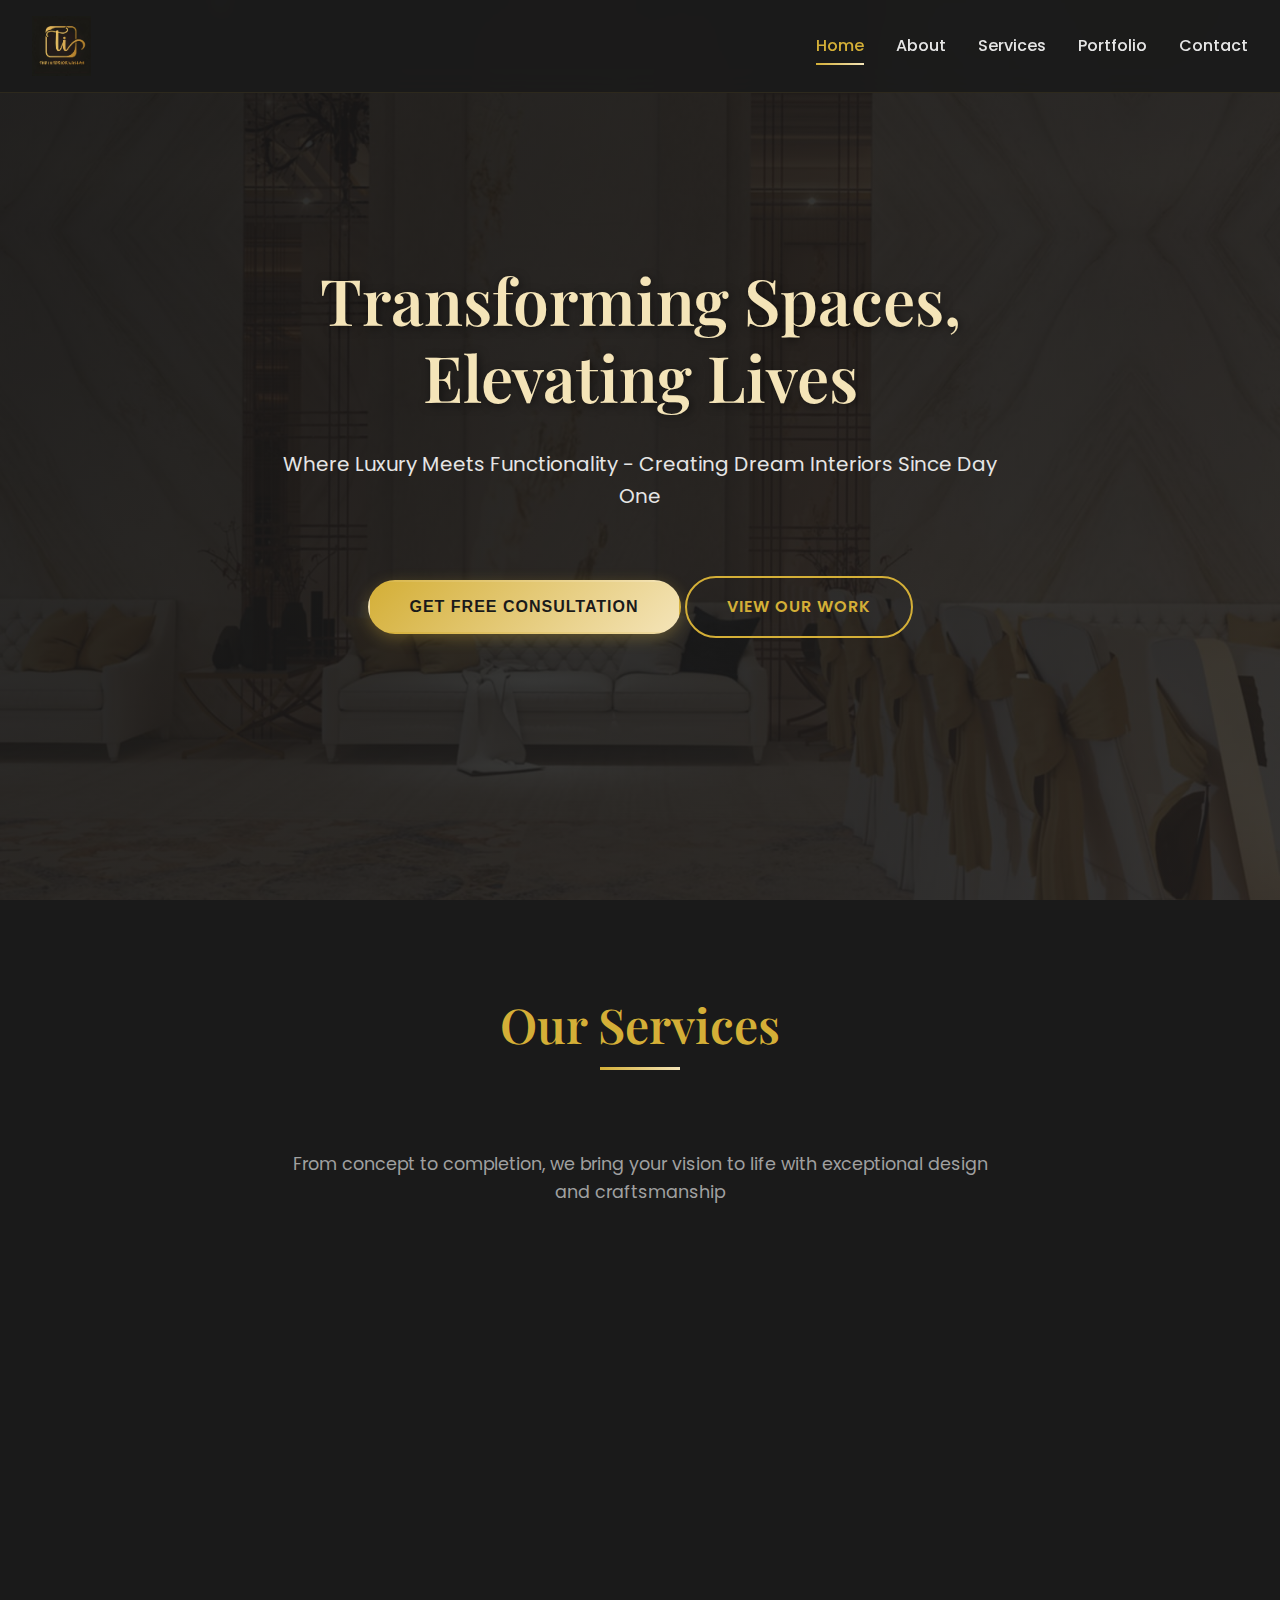
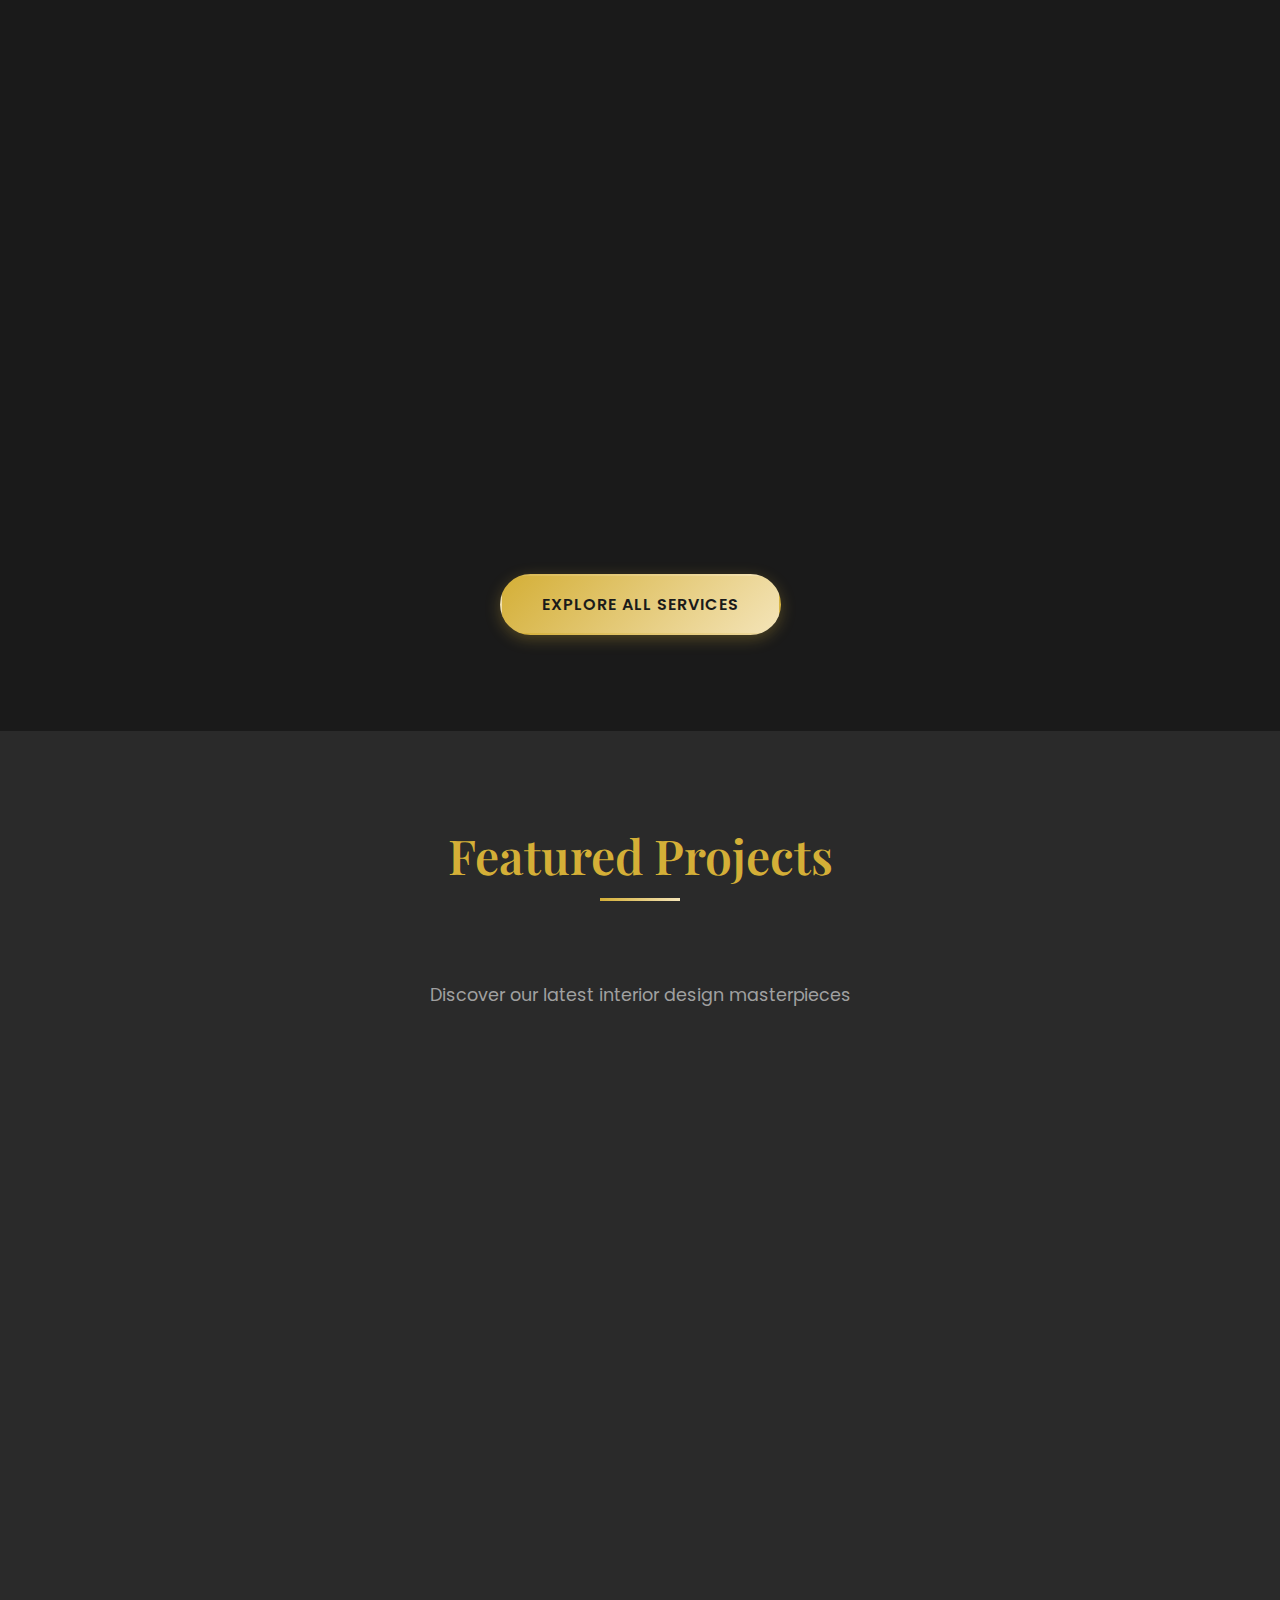
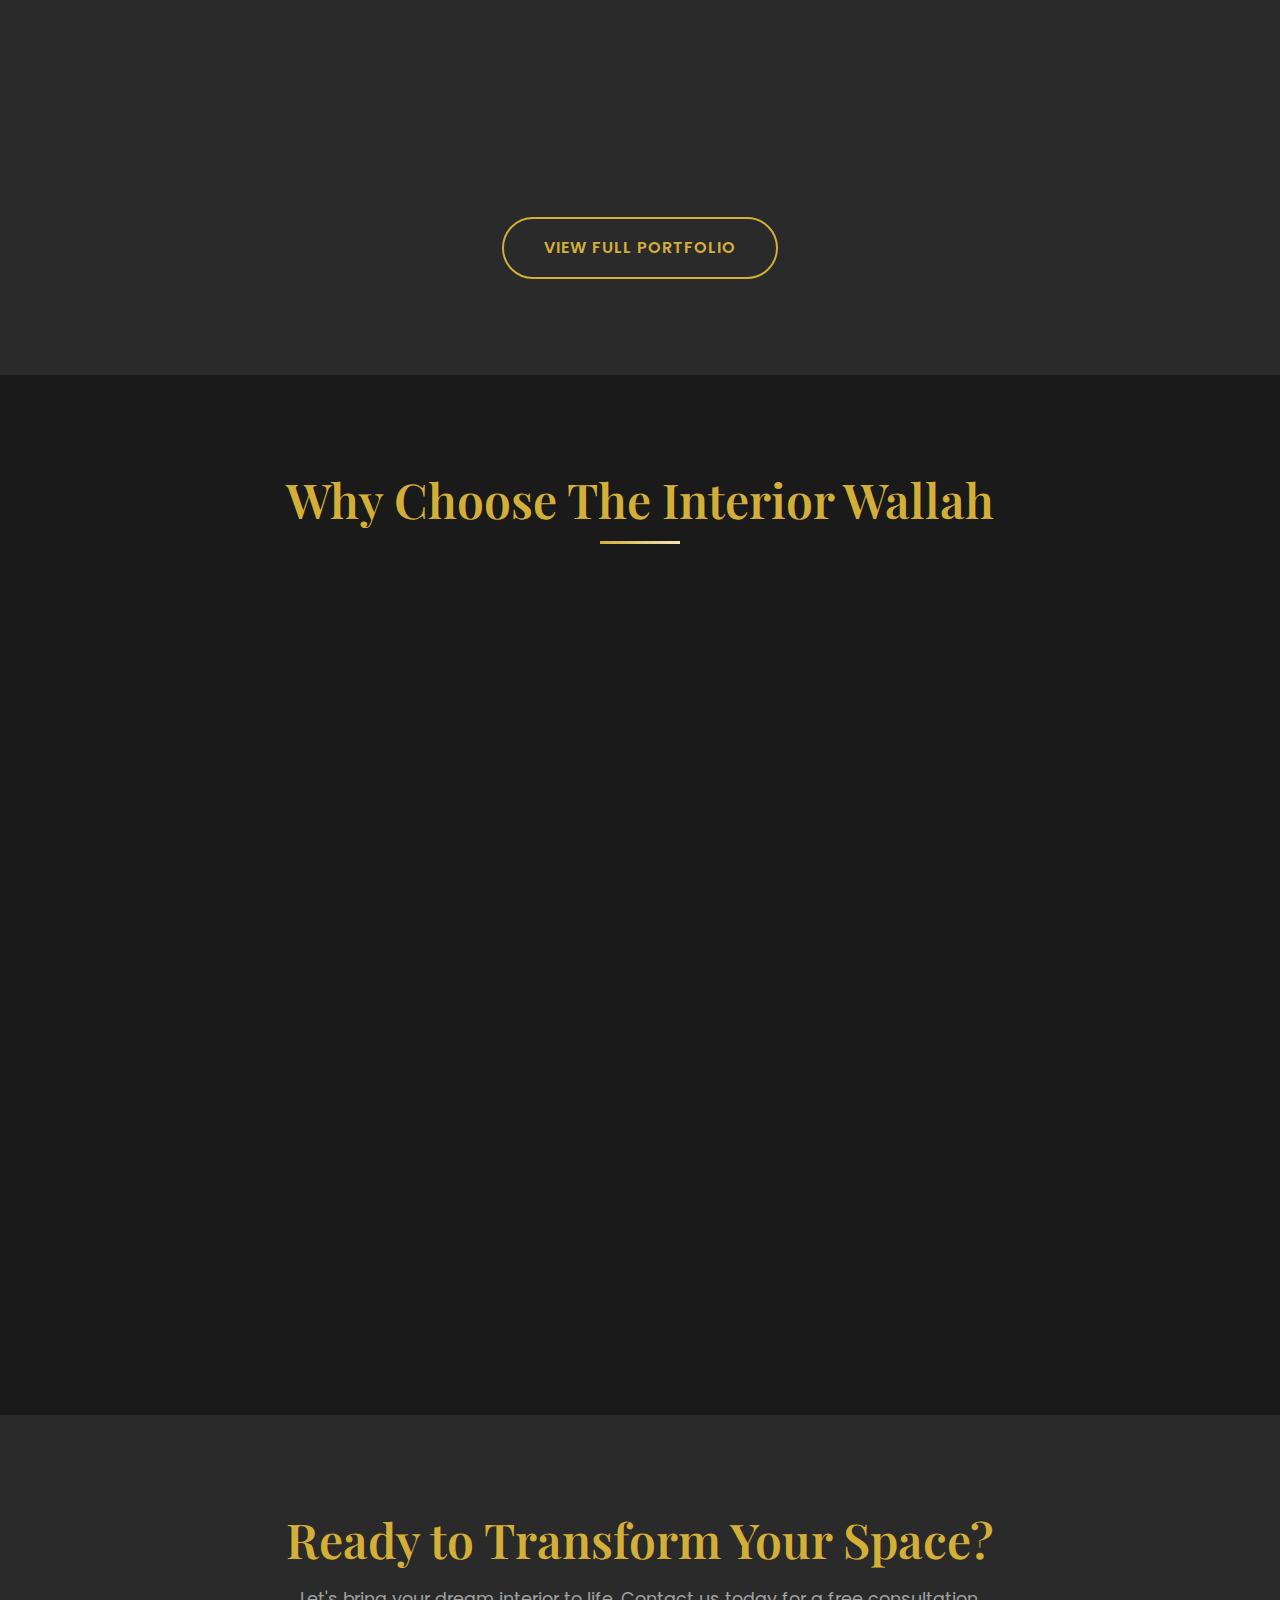
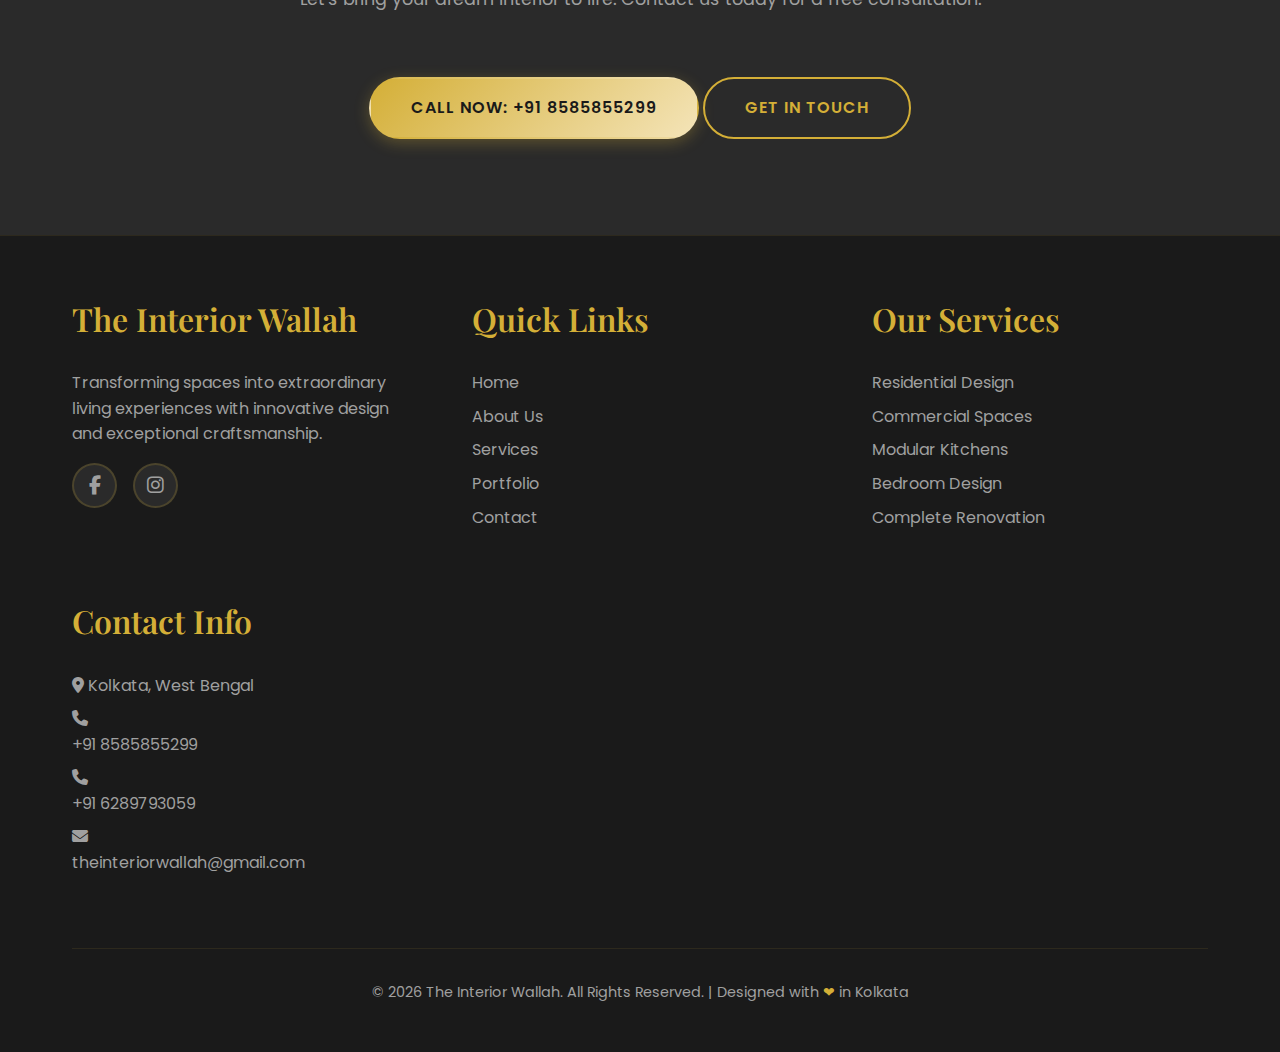
<file: index.html>
<!DOCTYPE html>
<html lang="en">

<head>
    <meta charset="UTF-8">
    <meta name="viewport" content="width=device-width, initial-scale=1.0">
    <meta name="description"
        content="The Interior Wallah - Transforming Spaces, Elevating Lives. Professional interior design services in Kolkata.">
    <title>The Interior Wallah - Luxury Interior Design</title>
    <link rel="stylesheet" href="style.css">
    <link rel="stylesheet" href="https://cdnjs.cloudflare.com/ajax/libs/font-awesome/6.4.0/css/all.min.css">
</head>

<body>
    <!-- Header & Navigation -->
    <header>
        <nav>
            <a href="index.html">
                <img src="images/logo.jpg" alt="The Interior Wallah Logo" class="logo">
            </a>
            <div class="menu-toggle" id="menuToggle">
                <span></span>
                <span></span>
                <span></span>
            </div>
            <ul class="nav-links" id="navLinks">
                <li><a href="index.html" class="active">Home</a></li>
                <li><a href="about.html">About</a></li>
                <li><a href="services.html">Services</a></li>
                <li><a href="portfolio.html">Portfolio</a></li>
                <li><a href="contact.html">Contact</a></li>
            </ul>
        </nav>
    </header>

    <!-- Hero Section -->
    <section class="hero">
        <img src="images/IMG-20260114-WA0006.jpg" alt="Luxury Interior Design" class="hero-background">
        <div class="hero-overlay"></div>
        <div class="hero-content">
            <h1>Transforming Spaces, Elevating Lives</h1>
            <p>Where Luxury Meets Functionality - Creating Dream Interiors Since Day One</p>
            <button class="btn btn-primary" id="openConsultationModal">Get Free Consultation</button>
            <a href="portfolio.html" class="btn btn-outline">View Our Work</a>
        </div>
    </section>

    <!-- Services Overview -->
    <section id="services">
        <div class="container">
            <div class="section-title">
                <h2>Our Services</h2>
            </div>
            <p class="section-subtitle">From concept to completion, we bring your vision to life with exceptional design
                and craftsmanship</p>

            <div class="grid grid-3">
                <div class="service-card">
                    <div class="service-icon">
                        <i class="fas fa-home"></i>
                    </div>
                    <h3>Residential Design</h3>
                    <p>Transform your home into a personalized sanctuary with our bespoke residential interior
                        solutions.</p>
                </div>

                <div class="service-card">
                    <div class="service-icon">
                        <i class="fas fa-building"></i>
                    </div>
                    <h3>Commercial Spaces</h3>
                    <p>Create inspiring work environments that boost productivity and reflect your brand identity.</p>
                </div>

                <div class="service-card">
                    <div class="service-icon">
                        <i class="fas fa-utensils"></i>
                    </div>
                    <h3>Modular Kitchens</h3>
                    <p>Design functional and stylish kitchens that combine aesthetics with modern convenience.</p>
                </div>

                <div class="service-card">
                    <div class="service-icon">
                        <i class="fas fa-bed"></i>
                    </div>
                    <h3>Bedroom Design</h3>
                    <p>Craft peaceful retreats with luxurious bedroom designs tailored to your comfort and style.</p>
                </div>

                <div class="service-card">
                    <div class="service-icon">
                        <i class="fas fa-couch"></i>
                    </div>
                    <h3>Living Spaces</h3>
                    <p>Design elegant living rooms that become the heart of your home and gathering place.</p>
                </div>

                <div class="service-card">
                    <div class="service-icon">
                        <i class="fas fa-paint-roller"></i>
                    </div>
                    <h3>Complete Renovation</h3>
                    <p>Full-service renovations that breathe new life into your existing spaces.</p>
                </div>
            </div>

            <div class="text-center mt-3">
                <a href="services.html" class="btn btn-primary">Explore All Services</a>
            </div>
        </div>
    </section>

    <!-- Featured Projects -->
    <section id="featured-projects" class="bg-dark">
        <div class="container-wide">
            <div class="section-title">
                <h2>Featured Projects</h2>
            </div>
            <p class="section-subtitle">Discover our latest interior design masterpieces</p>

            <div class="gallery">
                <div class="gallery-item">
                    <img src="images/IMG-20260114-WA0006.jpg" alt="Luxury Living Room">
                    <div class="gallery-overlay">
                        <h3>Luxury Living Room</h3>
                    </div>
                </div>
                <div class="gallery-item">
                    <img src="images/3f33d8d493616d3cfac106599507eed5.jpg" alt="Modern Lounge">
                    <div class="gallery-overlay">
                        <h3>Modern Lounge</h3>
                    </div>
                </div>
                <div class="gallery-item">
                    <img src="images/IMG-20260114-WA0007.jpg" alt="Elegant Interior">
                    <div class="gallery-overlay">
                        <h3>Elegant Interior</h3>
                    </div>
                </div>
                <div class="gallery-item">
                    <img src="images/IMG-20260114-WA0008.jpg" alt="Contemporary Design">
                    <div class="gallery-overlay">
                        <h3>Contemporary Design</h3>
                    </div>
                </div>
                <div class="gallery-item">
                    <img src="images/IMG-20260114-WA0009.jpg" alt="Premium Spaces">
                    <div class="gallery-overlay">
                        <h3>Premium Spaces</h3>
                    </div>
                </div>
                <div class="gallery-item">
                    <img src="images/IMG-20260114-WA0010.jpg" alt="Designer Interiors">
                    <div class="gallery-overlay">
                        <h3>Designer Interiors</h3>
                    </div>
                </div>
            </div>

            <div class="text-center mt-3">
                <a href="portfolio.html" class="btn btn-outline">View Full Portfolio</a>
            </div>
        </div>
    </section>

    <!-- Why Choose Us -->
    <section id="why-choose">
        <div class="container">
            <div class="section-title">
                <h2>Why Choose The Interior Wallah</h2>
            </div>

            <div class="grid grid-3">
                <div class="card">
                    <div class="card-content">
                        <div class="service-icon">
                            <i class="fas fa-award"></i>
                        </div>
                        <h3>Expert Craftsmanship</h3>
                        <p>Our team of skilled designers and craftsmen bring years of experience to every project.</p>
                    </div>
                </div>

                <div class="card">
                    <div class="card-content">
                        <div class="service-icon">
                            <i class="fas fa-lightbulb"></i>
                        </div>
                        <h3>Innovative Designs</h3>
                        <p>We blend creativity with functionality to create unique spaces that inspire.</p>
                    </div>
                </div>

                <div class="card">
                    <div class="card-content">
                        <div class="service-icon">
                            <i class="fas fa-handshake"></i>
                        </div>
                        <h3>Client-Centric Approach</h3>
                        <p>Your vision is our priority. We work closely with you at every step.</p>
                    </div>
                </div>

                <div class="card">
                    <div class="card-content">
                        <div class="service-icon">
                            <i class="fas fa-clock"></i>
                        </div>
                        <h3>Timely Delivery</h3>
                        <p>We respect your time and ensure projects are completed on schedule.</p>
                    </div>
                </div>

                <div class="card">
                    <div class="card-content">
                        <div class="service-icon">
                            <i class="fas fa-rupee-sign"></i>
                        </div>
                        <h3>Transparent Pricing</h3>
                        <p>No hidden costs. Clear, upfront pricing for all our services.</p>
                    </div>
                </div>

                <div class="card">
                    <div class="card-content">
                        <div class="service-icon">
                            <i class="fas fa-tools"></i>
                        </div>
                        <h3>Quality Materials</h3>
                        <p>We use only premium materials to ensure lasting beauty and durability.</p>
                    </div>
                </div>
            </div>
        </div>
    </section>

    <!-- Call to Action -->
    <section id="cta" class="bg-dark">
        <div class="container text-center">
            <h2>Ready to Transform Your Space?</h2>
            <p class="section-subtitle">Let's bring your dream interior to life. Contact us today for a free
                consultation.</p>
            <a href="tel:+918585855299" class="btn btn-primary">Call Now: +91 8585855299</a>
            <a href="contact.html" class="btn btn-outline">Get in Touch</a>
        </div>
    </section>

    <!-- Consultation Modal -->
    <div class="consultation-modal" id="consultationModal">
        <div class="modal-content">
            <button class="modal-close" id="closeConsultationModal">&times;</button>
            <div class="modal-header">
                <h2>Get Free Consultation</h2>
                <p>Fill in your details and we'll get back to you within 24 hours</p>
            </div>
            <form action="https://formsubmit.co/theinteriorwallah@gmail.com" method="POST" class="quick-form"
                id="quickConsultationForm">
                <!-- FormSubmit Configuration -->
                <input type="hidden" name="_subject" value="New Free Consultation Request">
                <input type="hidden" name="_captcha" value="false">
                <input type="hidden" name="_template" value="table">
                <input type="text" name="_honey" style="display:none">

                <div class="form-group">
                    <label for="quickName">Full Name *</label>
                    <input type="text" id="quickName" name="name" required placeholder="Enter your name">
                </div>

                <div class="form-group">
                    <label for="quickPhone">Phone Number *</label>
                    <input type="tel" id="quickPhone" name="phone" required placeholder="Enter your phone number">
                </div>

                <div class="form-group">
                    <label for="quickAddress">Address *</label>
                    <textarea id="quickAddress" name="address" required placeholder="Enter your address"></textarea>
                </div>

                <button type="submit" class="btn btn-primary">Submit Consultation Request</button>
            </form>
        </div>
    </div>

    <!-- Footer -->
    <footer>
        <div class="container">
            <div class="footer-content">
                <div class="footer-section">
                    <h3>The Interior Wallah</h3>
                    <p>Transforming spaces into extraordinary living experiences with innovative design and exceptional
                        craftsmanship.</p>
                    <div class="social-links">
                        <a href="https://www.facebook.com/share/1D1RuVfSvS/" target="_blank" aria-label="Facebook">
                            <i class="fab fa-facebook-f"></i>
                        </a>
                        <a href="https://www.instagram.com/the_interior_wallah?igsh=a3B0NWp5dzk2Znhm" target="_blank"
                            aria-label="Instagram">
                            <i class="fab fa-instagram"></i>
                        </a>
                    </div>
                </div>

                <div class="footer-section">
                    <h3>Quick Links</h3>
                    <a href="index.html">Home</a>
                    <a href="about.html">About Us</a>
                    <a href="services.html">Services</a>
                    <a href="portfolio.html">Portfolio</a>
                    <a href="contact.html">Contact</a>
                </div>

                <div class="footer-section">
                    <h3>Our Services</h3>
                    <a href="services.html">Residential Design</a>
                    <a href="services.html">Commercial Spaces</a>
                    <a href="services.html">Modular Kitchens</a>
                    <a href="services.html">Bedroom Design</a>
                    <a href="services.html">Complete Renovation</a>
                </div>

                <div class="footer-section">
                    <h3>Contact Info</h3>
                    <p><i class="fas fa-map-marker-alt"></i> Kolkata, West Bengal</p>
                    <p><i class="fas fa-phone"></i> <a href="tel:+918585855299">+91 8585855299</a></p>
                    <p><i class="fas fa-phone"></i> <a href="tel:+916289793059">+91 6289793059</a></p>
                    <p><i class="fas fa-envelope"></i> <a
                            href="mailto:theinteriorwallah@gmail.com">theinteriorwallah@gmail.com</a></p>
                </div>
            </div>

            <div class="footer-bottom">
                <p>&copy; 2026 The Interior Wallah. All Rights Reserved. | Designed with <span
                        class="text-gold">❤</span> in Kolkata</p>
            </div>
        </div>
    </footer>

    <script src="script.js"></script>
</body>

</html>
</file>
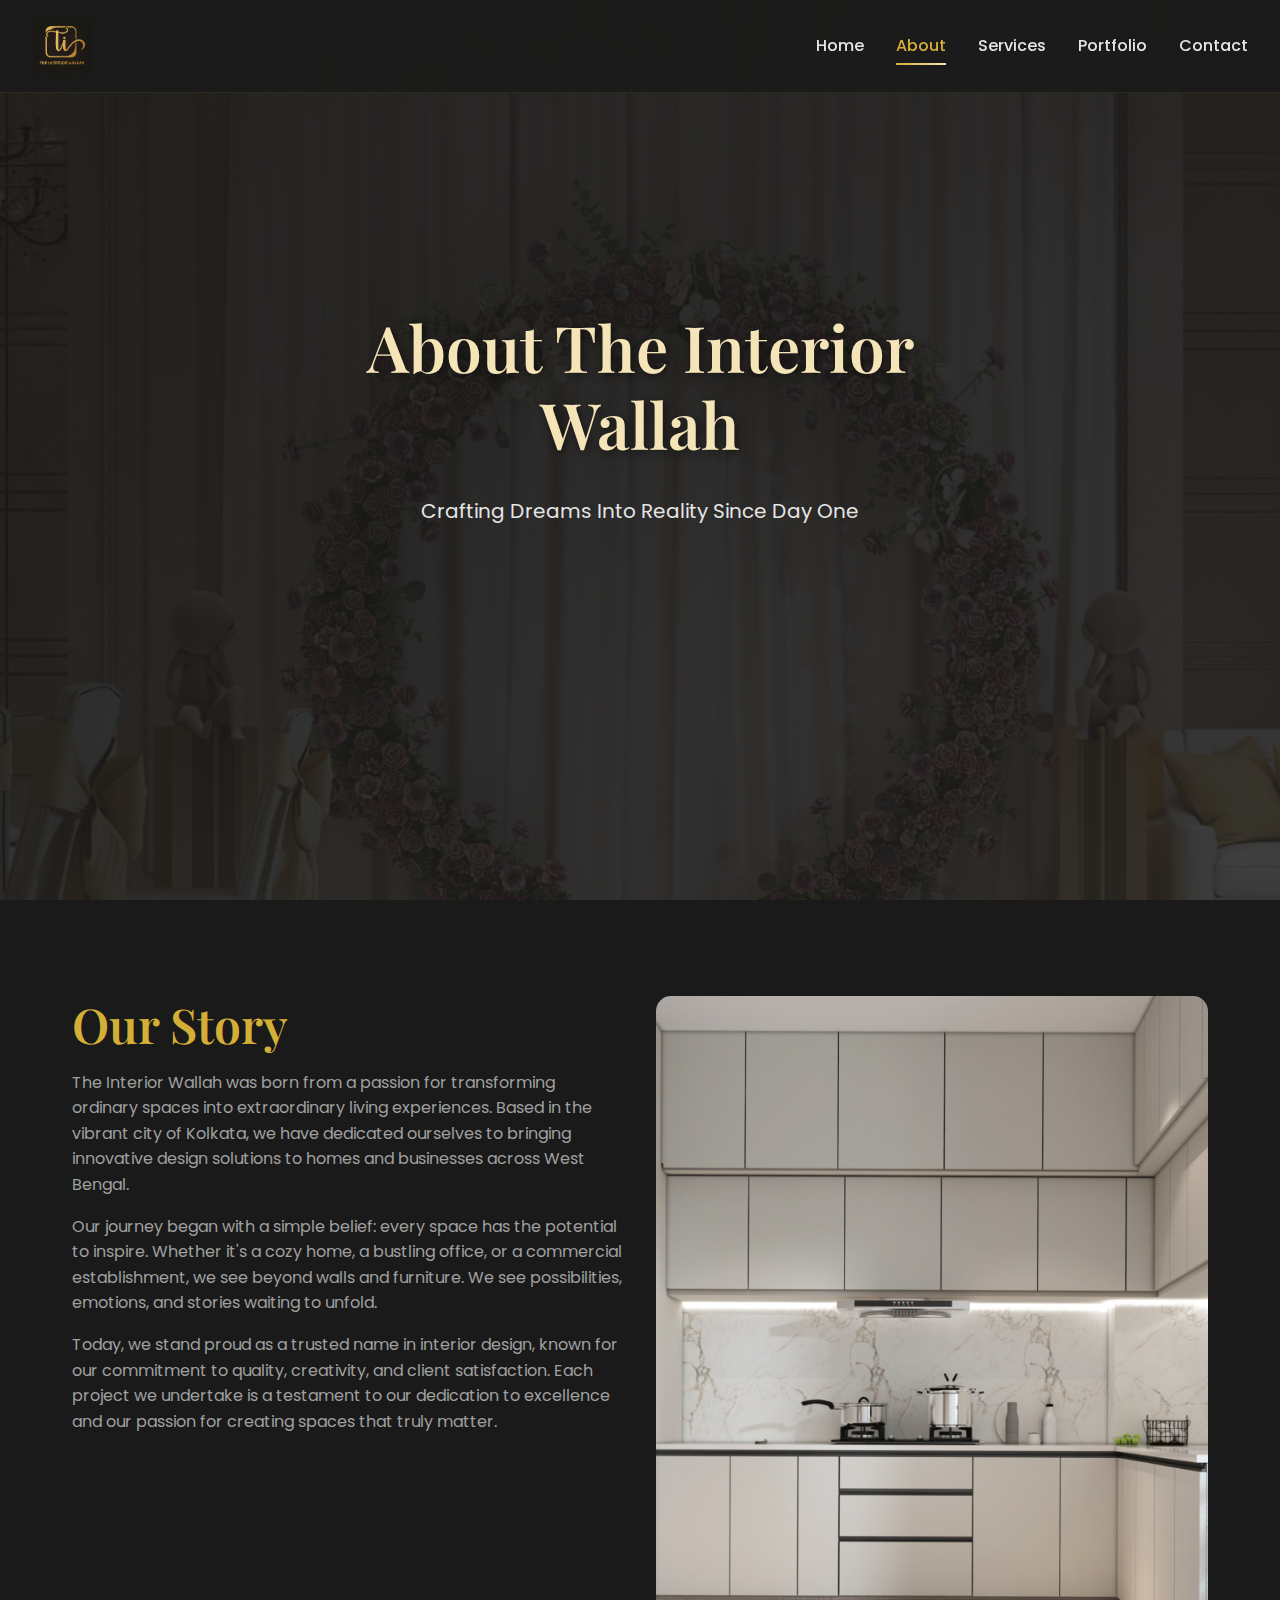
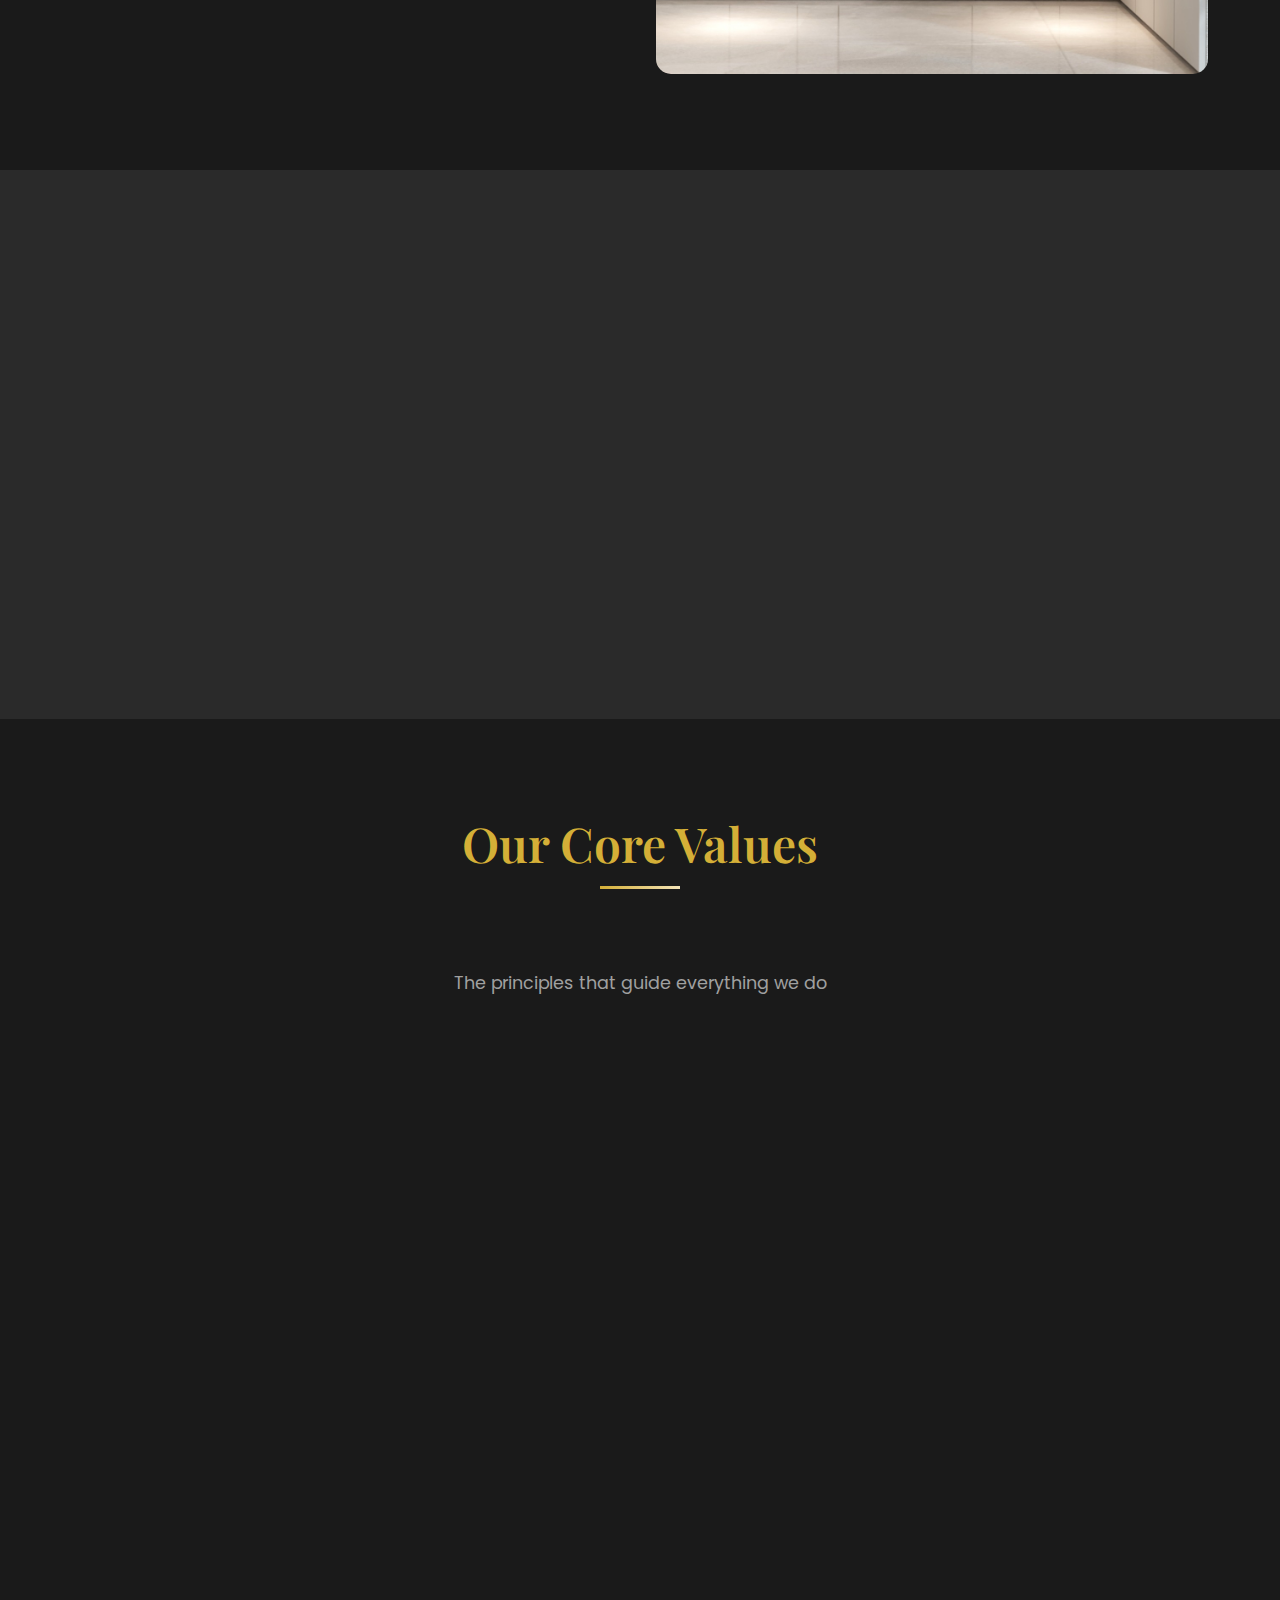
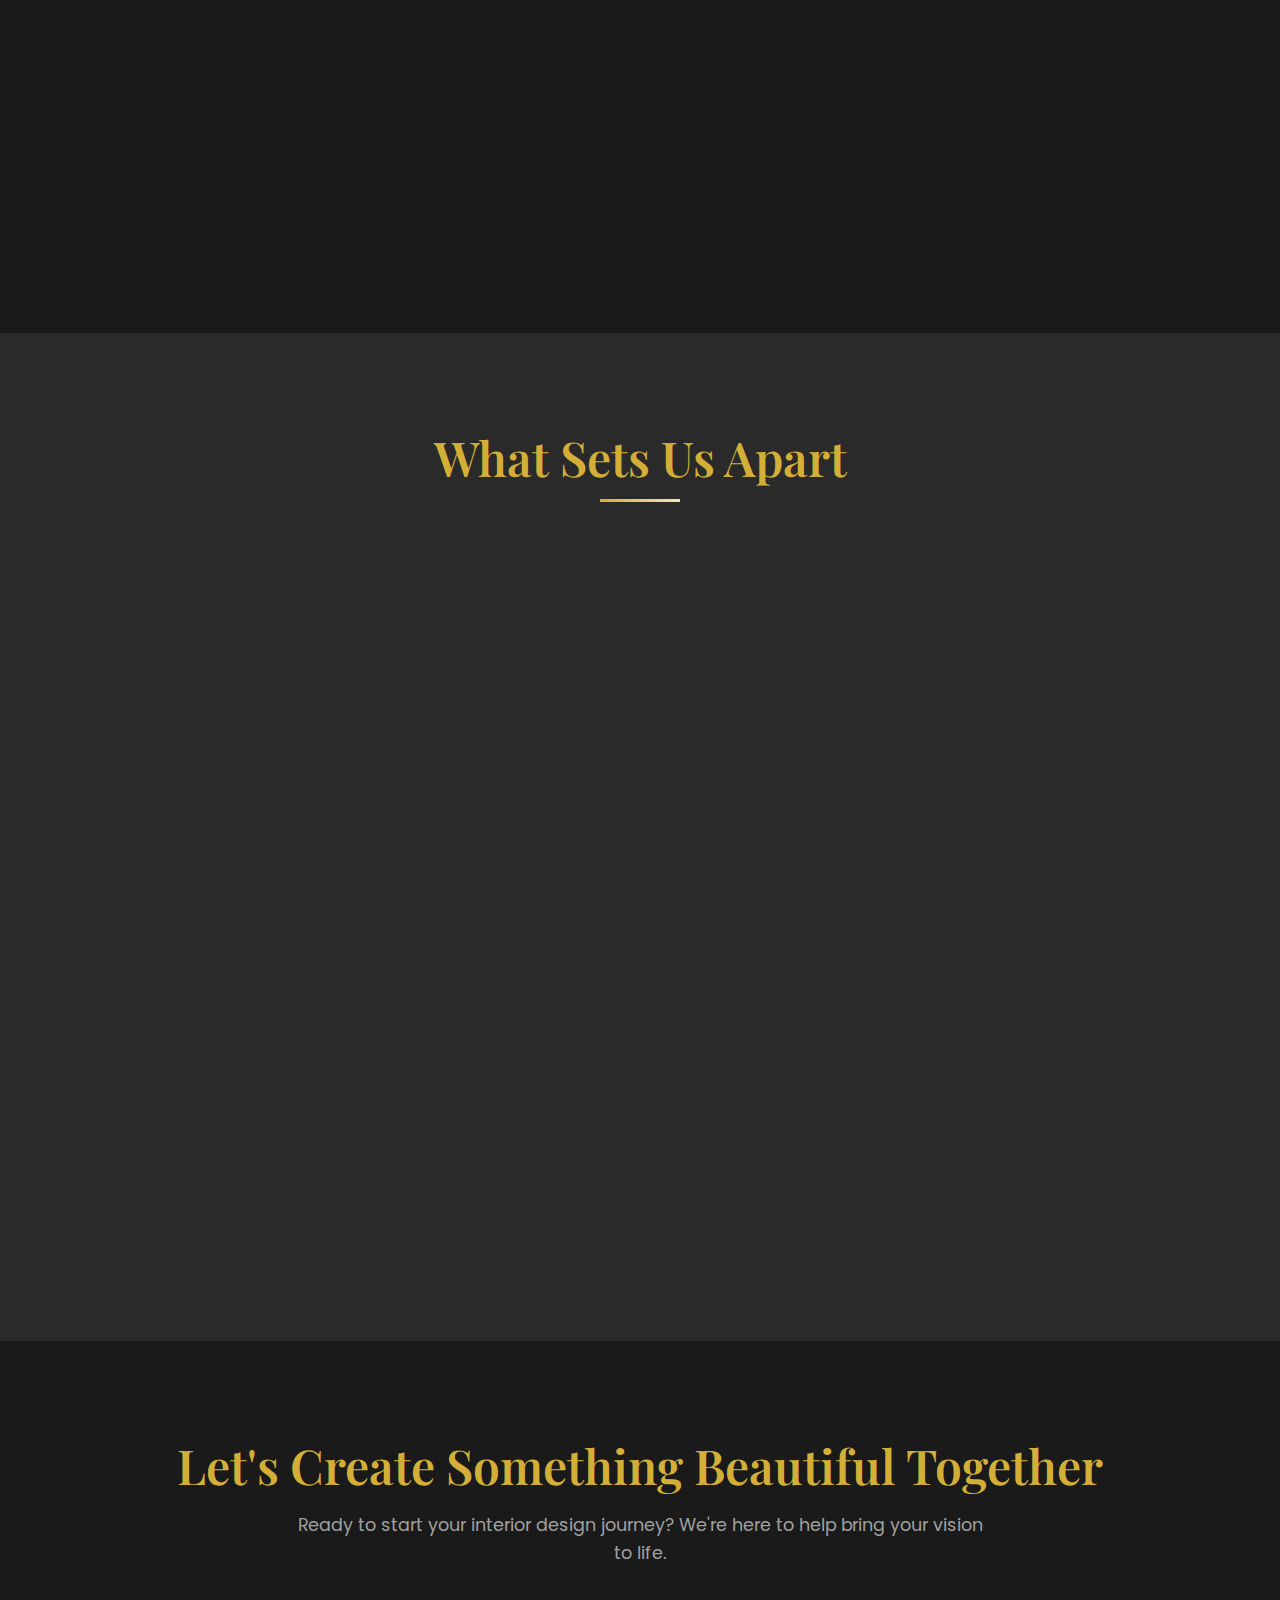
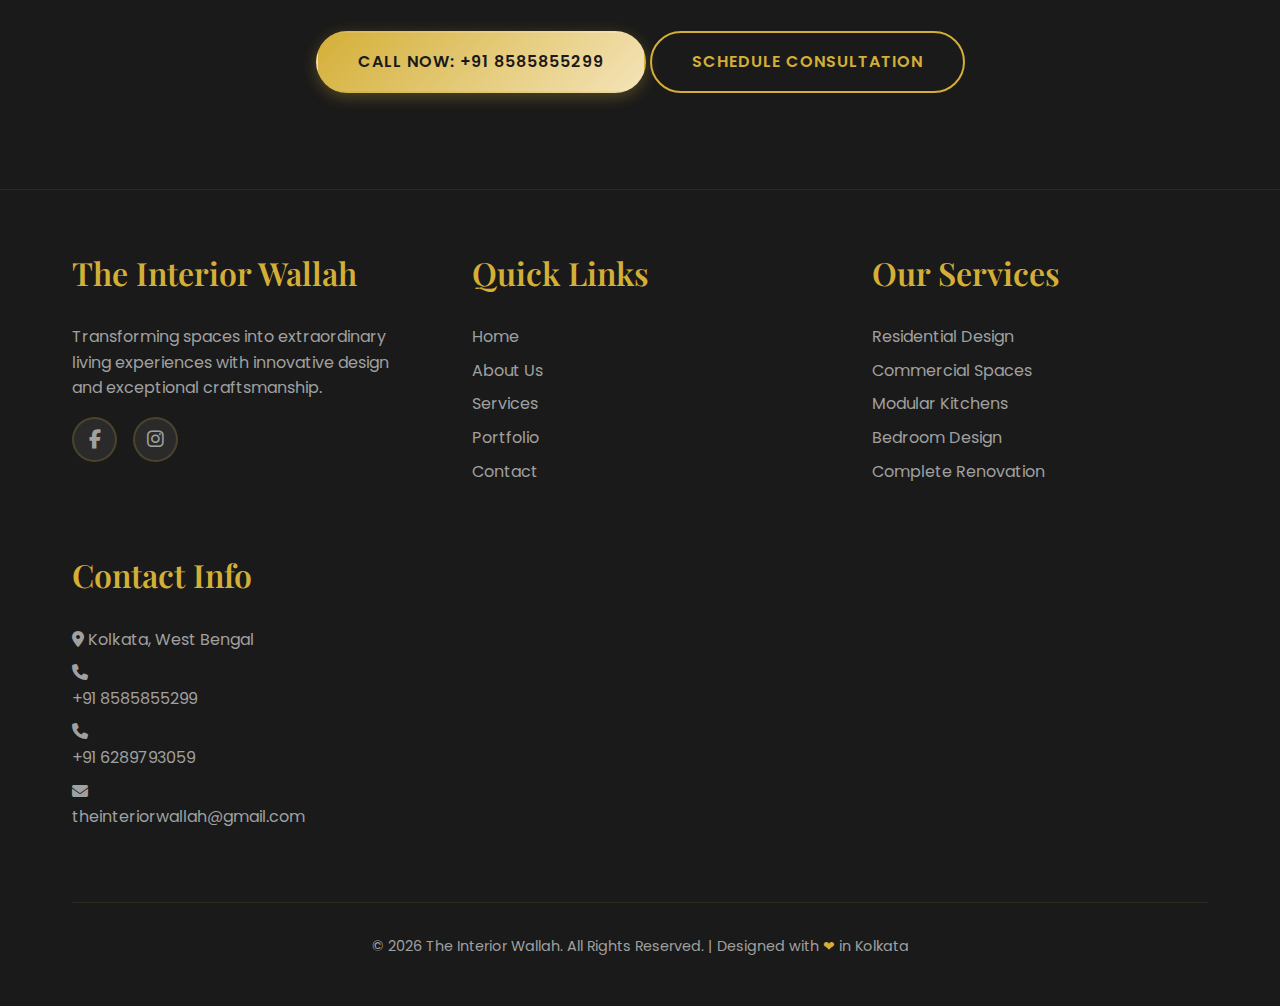
<file: about.html>
<!DOCTYPE html>
<html lang="en">

<head>
    <meta charset="UTF-8">
    <meta name="viewport" content="width=device-width, initial-scale=1.0">

    <!-- Primary Meta Tags -->
    <title>About Us - The Interior Wallah | Leading Interior Designer in Kolkata</title>
    <meta name="title" content="About Us - The Interior Wallah | Leading Interior Designer in Kolkata">
    <meta name="description"
        content="Learn about The Interior Wallah - Kolkata's trusted interior design company. Our journey, values, and commitment to exceptional interior design. Transforming spaces since day one.">
    <meta name="keywords"
        content="about The Interior Wallah, interior design company Kolkata, interior designer Kolkata, our story, mission vision, interior design values">
    <meta name="author" content="The Interior Wallah">
    <meta name="robots" content="index, follow">
    <link rel="canonical" href="https://theinteriorwallah.com/about.html">

    <!-- Open Graph / Facebook -->
    <meta property="og:type" content="website">
    <meta property="og:url" content="https://theinteriorwallah.com/about.html">
    <meta property="og:title" content="About The Interior Wallah - Leading Interior Designer in Kolkata">
    <meta property="og:description"
        content="Learn about our journey, values, and commitment to exceptional interior design in Kolkata.">
    <meta property="og:image" content="https://theinteriorwallah.com/images/logo.jpg">

    <!-- Twitter -->
    <meta property="twitter:card" content="summary_large_image">
    <meta property="twitter:url" content="https://theinteriorwallah.com/about.html">
    <meta property="twitter:title" content="About The Interior Wallah - Leading Interior Designer in Kolkata">
    <meta property="twitter:description"
        content="Learn about our journey, values, and commitment to exceptional interior design in Kolkata.">
    <meta property="twitter:image" content="https://theinteriorwallah.com/images/logo.jpg">

    <link rel="stylesheet" href="style.css">
    <link rel="stylesheet" href="https://cdnjs.cloudflare.com/ajax/libs/font-awesome/6.4.0/css/all.min.css">

    <!-- JSON-LD Structured Data -->
    <script type="application/ld+json">
    {
      "@context": "https://schema.org",
      "@type": "Organization",
      "name": "The Interior Wallah",
      "url": "https://theinteriorwallah.com",
      "logo": "https://theinteriorwallah.com/images/logo.jpg",
      "description": "The Interior Wallah - Crafting Dreams Into Reality. Professional interior design company in Kolkata specializing in residential and commercial spaces.",
      "address": {
        "@type": "PostalAddress",
        "addressLocality": "Kolkata",
        "addressRegion": "West Bengal",
        "addressCountry": "IN"
      },
      "contactPoint": {
        "@type": "ContactPoint",
        "telephone": "+918585855299",
        "contactType": "customer service",
        "areaServed": "IN",
        "availableLanguage": ["English", "Hindi", "Bengali"]
      },
      "sameAs": [
        "https://www.facebook.com/share/1D1RuVfSvS/",
        "https://www.instagram.com/the_interior_wallah?igsh=a3B0NWp5dzk2Znhm"
      ]
    }
    </script>
</head>

<body>
    <!-- Header & Navigation -->
    <header>
        <nav>
            <a href="index.html">
                <img src="images/logo.jpg" alt="The Interior Wallah Logo" class="logo">
            </a>
            <div class="menu-toggle" id="menuToggle">
                <span></span>
                <span></span>
                <span></span>
            </div>
            <ul class="nav-links" id="navLinks">
                <li><a href="index.html">Home</a></li>
                <li><a href="about.html" class="active">About</a></li>
                <li><a href="services.html">Services</a></li>
                <li><a href="portfolio.html">Portfolio</a></li>
                <li><a href="contact.html">Contact</a></li>
            </ul>
        </nav>
    </header>

    <!-- Hero Section -->
    <section class="hero">
        <img src="images/IMG-20260114-WA0011.jpg" alt="About The Interior Wallah" class="hero-background">
        <div class="hero-overlay"></div>
        <div class="hero-content">
            <h1>About The Interior Wallah</h1>
            <p>Crafting Dreams Into Reality Since Day One</p>
        </div>
    </section>

    <!-- Our Story -->
    <section id="our-story">
        <div class="container">
            <div class="grid grid-2">
                <div class="slide-in-left">
                    <h2>Our Story</h2>
                    <p>The Interior Wallah was born from a passion for transforming ordinary spaces into extraordinary
                        living experiences. Based in the vibrant city of Kolkata, we have dedicated ourselves to
                        bringing innovative design solutions to homes and businesses across West Bengal.</p>
                    <p>Our journey began with a simple belief: every space has the potential to inspire. Whether it's a
                        cozy home, a bustling office, or a commercial establishment, we see beyond walls and furniture.
                        We see possibilities, emotions, and stories waiting to unfold.</p>
                    <p>Today, we stand proud as a trusted name in interior design, known for our commitment to quality,
                        creativity, and client satisfaction. Each project we undertake is a testament to our dedication
                        to excellence and our passion for creating spaces that truly matter.</p>
                </div>
                <div class="slide-in-right">
                    <img src="images/IMG-20260114-WA0037.jpg" alt="Our Design Process"
                        style="border-radius: 15px; width: 100%;">
                </div>
            </div>
        </div>
    </section>

    <!-- Our Mission & Vision -->
    <section id="mission-vision" class="bg-dark">
        <div class="container">
            <div class="grid grid-2">
                <div class="card">
                    <div class="card-content">
                        <div class="service-icon">
                            <i class="fas fa-bullseye"></i>
                        </div>
                        <h3>Our Mission</h3>
                        <p>To transform spaces into personalized sanctuaries that reflect our clients' unique
                            personalities and lifestyles. We strive to deliver exceptional design solutions that combine
                            aesthetics, functionality, and sustainability, creating environments where people love to
                            live, work, and thrive.</p>
                    </div>
                </div>

                <div class="card">
                    <div class="card-content">
                        <div class="service-icon">
                            <i class="fas fa-eye"></i>
                        </div>
                        <h3>Our Vision</h3>
                        <p>To be recognized as the leading interior design company in Eastern India, setting new
                            standards for creativity, quality, and customer satisfaction. We envision a future where
                            every space we touch becomes a masterpiece that stands the test of time.</p>
                    </div>
                </div>
            </div>
        </div>
    </section>

    <!-- Our Values -->
    <section id="values">
        <div class="container">
            <div class="section-title">
                <h2>Our Core Values</h2>
            </div>
            <p class="section-subtitle">The principles that guide everything we do</p>

            <div class="grid grid-3">
                <div class="service-card">
                    <div class="service-icon">
                        <i class="fas fa-heart"></i>
                    </div>
                    <h3>Passion</h3>
                    <p>We pour our heart and soul into every project, treating each space as if it were our own.</p>
                </div>

                <div class="service-card">
                    <div class="service-icon">
                        <i class="fas fa-star"></i>
                    </div>
                    <h3>Excellence</h3>
                    <p>We never compromise on quality, always striving for perfection in every detail.</p>
                </div>

                <div class="service-card">
                    <div class="service-icon">
                        <i class="fas fa-users"></i>
                    </div>
                    <h3>Collaboration</h3>
                    <p>We believe in working closely with our clients, making their vision our shared goal.</p>
                </div>

                <div class="service-card">
                    <div class="service-icon">
                        <i class="fas fa-leaf"></i>
                    </div>
                    <h3>Sustainability</h3>
                    <p>We're committed to eco-friendly practices and sustainable design solutions.</p>
                </div>

                <div class="service-card">
                    <div class="service-icon">
                        <i class="fas fa-rocket"></i>
                    </div>
                    <h3>Innovation</h3>
                    <p>We constantly explore new ideas, materials, and techniques to stay ahead.</p>
                </div>

                <div class="service-card">
                    <div class="service-icon">
                        <i class="fas fa-shield-alt"></i>
                    </div>
                    <h3>Integrity</h3>
                    <p>Honesty and transparency are the foundation of our client relationships.</p>
                </div>
            </div>
        </div>
    </section>

    <!-- What Sets Us Apart -->
    <section id="what-sets-us-apart" class="bg-dark">
        <div class="container">
            <div class="section-title">
                <h2>What Sets Us Apart</h2>
            </div>

            <div class="grid grid-2">
                <div class="card">
                    <div class="card-content">
                        <h3><i class="fas fa-palette text-gold"></i> Personalized Design Approach</h3>
                        <p>We don't believe in one-size-fits-all solutions. Every project begins with understanding your
                            unique needs, preferences, and lifestyle. Our designs are tailored exclusively for you.</p>
                    </div>
                </div>

                <div class="card">
                    <div class="card-content">
                        <h3><i class="fas fa-drafting-compass text-gold"></i> End-to-End Solutions</h3>
                        <p>From initial concept to final installation, we handle every aspect of your project. You get a
                            single point of contact and seamless execution throughout.</p>
                    </div>
                </div>

                <div class="card">
                    <div class="card-content">
                        <h3><i class="fas fa-gem text-gold"></i> Premium Quality Materials</h3>
                        <p>We source only the finest materials and work with trusted suppliers to ensure your interiors
                            not only look stunning but also stand the test of time.</p>
                    </div>
                </div>

                <div class="card">
                    <div class="card-content">
                        <h3><i class="fas fa-headset text-gold"></i> Exceptional Customer Service</h3>
                        <p>Your satisfaction is our success. We maintain open communication, respect your timeline, and
                            go the extra mile to exceed your expectations.</p>
                    </div>
                </div>
            </div>
        </div>
    </section>

    <!-- Call to Action -->
    <section id="cta">
        <div class="container text-center">
            <h2>Let's Create Something Beautiful Together</h2>
            <p class="section-subtitle">Ready to start your interior design journey? We're here to help bring your
                vision to life.</p>
            <a href="tel:+918585855299" class="btn btn-primary">Call Now: +91 8585855299</a>
            <a href="contact.html" class="btn btn-outline">Schedule Consultation</a>
        </div>
    </section>

    <!-- Footer -->
    <footer>
        <div class="container">
            <div class="footer-content">
                <div class="footer-section">
                    <h3>The Interior Wallah</h3>
                    <p>Transforming spaces into extraordinary living experiences with innovative design and exceptional
                        craftsmanship.</p>
                    <div class="social-links">
                        <a href="https://www.facebook.com/share/1D1RuVfSvS/" target="_blank" aria-label="Facebook">
                            <i class="fab fa-facebook-f"></i>
                        </a>
                        <a href="https://www.instagram.com/the_interior_wallah?igsh=a3B0NWp5dzk2Znhm" target="_blank"
                            aria-label="Instagram">
                            <i class="fab fa-instagram"></i>
                        </a>
                    </div>
                </div>

                <div class="footer-section">
                    <h3>Quick Links</h3>
                    <a href="index.html">Home</a>
                    <a href="about.html">About Us</a>
                    <a href="services.html">Services</a>
                    <a href="portfolio.html">Portfolio</a>
                    <a href="contact.html">Contact</a>
                </div>

                <div class="footer-section">
                    <h3>Our Services</h3>
                    <a href="services.html">Residential Design</a>
                    <a href="services.html">Commercial Spaces</a>
                    <a href="services.html">Modular Kitchens</a>
                    <a href="services.html">Bedroom Design</a>
                    <a href="services.html">Complete Renovation</a>
                </div>

                <div class="footer-section">
                    <h3>Contact Info</h3>
                    <p><i class="fas fa-map-marker-alt"></i> Kolkata, West Bengal</p>
                    <p><i class="fas fa-phone"></i> <a href="tel:+918585855299">+91 8585855299</a></p>
                    <p><i class="fas fa-phone"></i> <a href="tel:+916289793059">+91 6289793059</a></p>
                    <p><i class="fas fa-envelope"></i> <a
                            href="mailto:theinteriorwallah@gmail.com">theinteriorwallah@gmail.com</a></p>
                </div>
            </div>

            <div class="footer-bottom">
                <p>&copy; 2026 The Interior Wallah. All Rights Reserved. | Designed with <span
                        class="text-gold">❤</span> in Kolkata</p>
            </div>
        </div>
    </footer>

    <script src="script.js"></script>
</body>

</html>
</file>
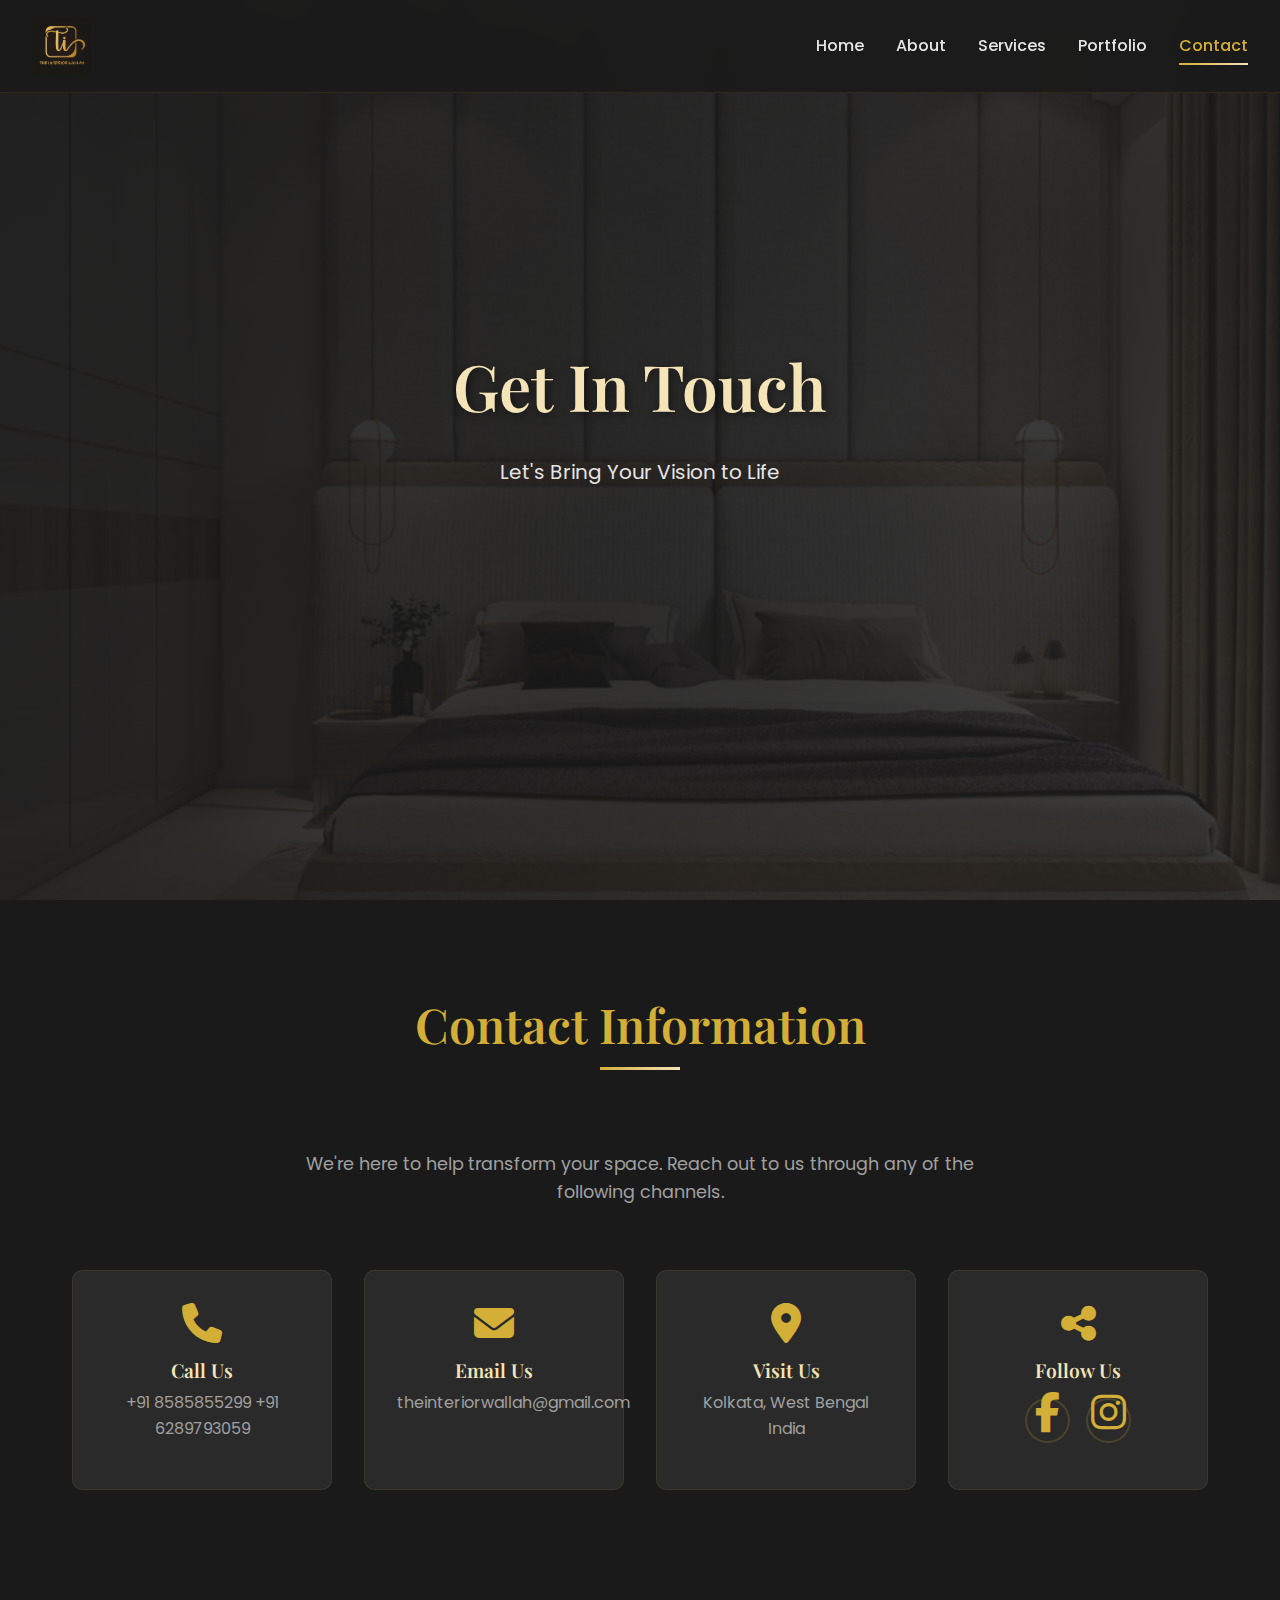
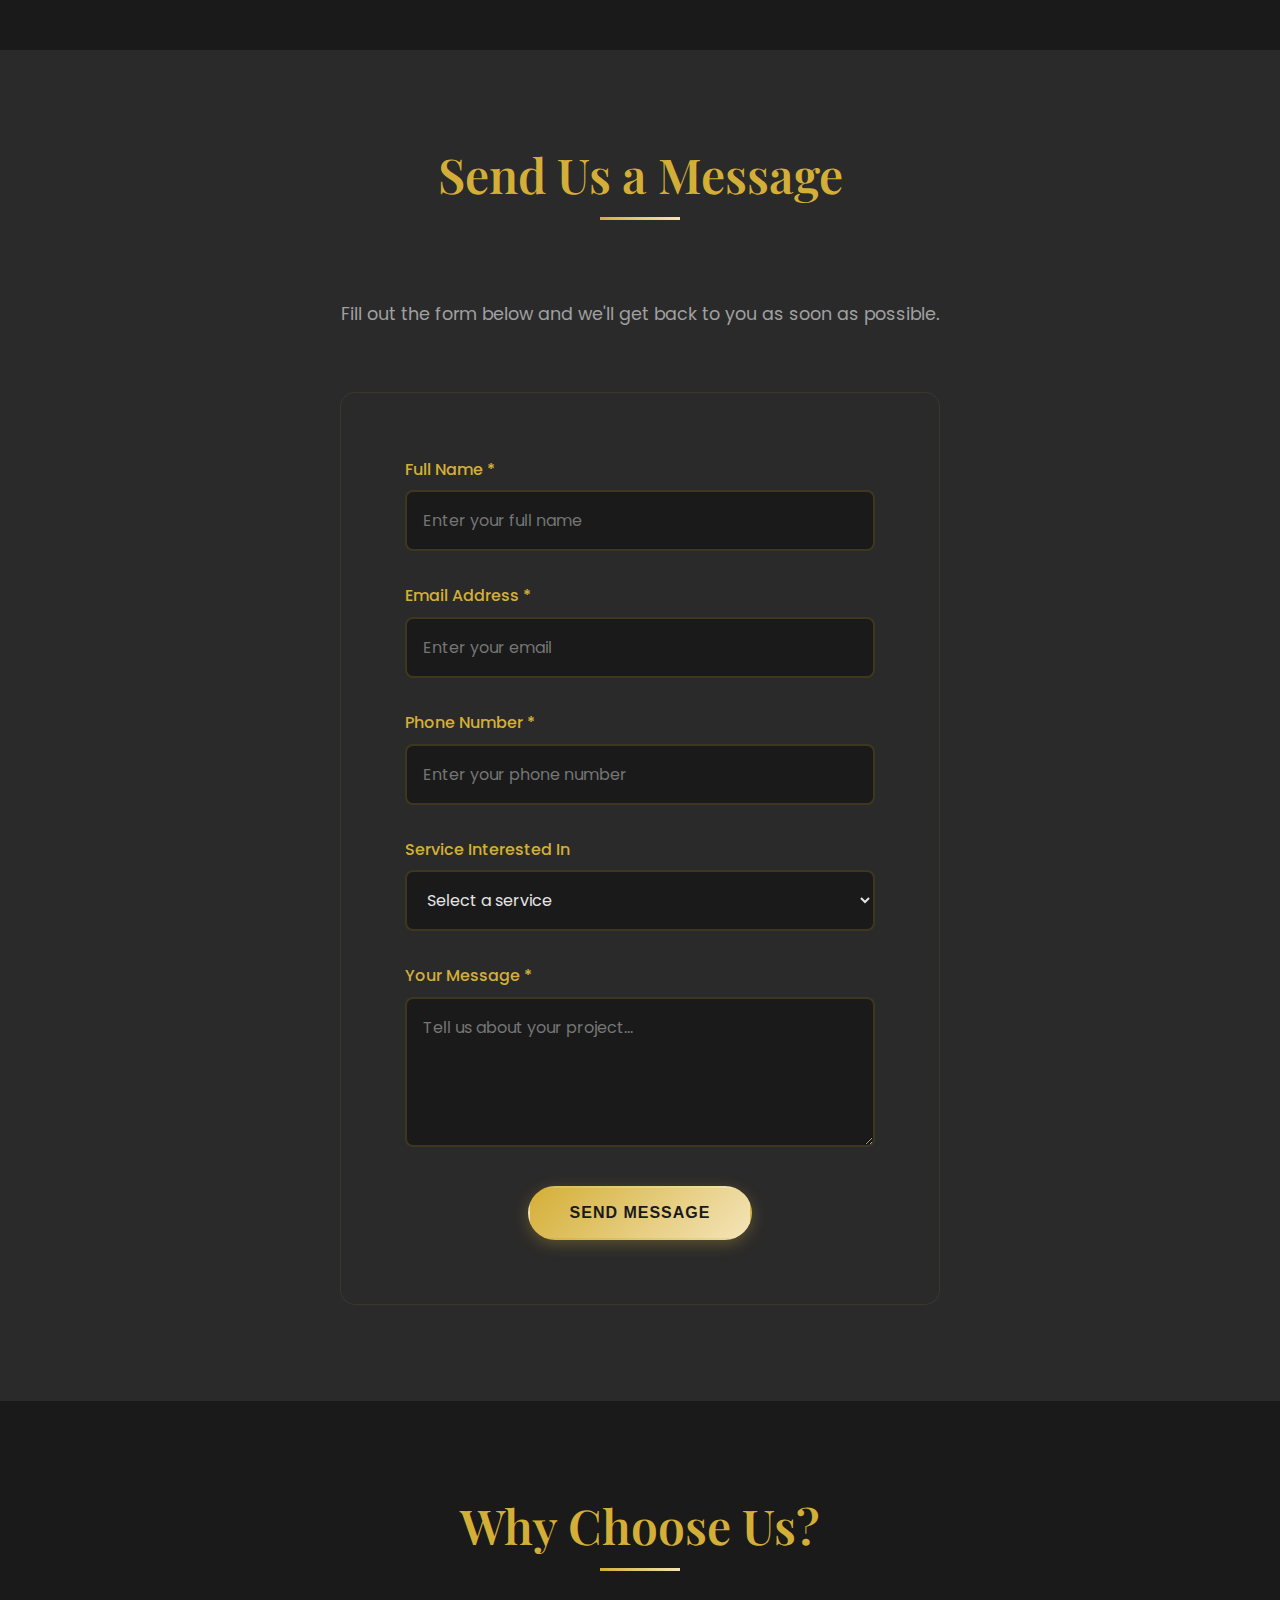
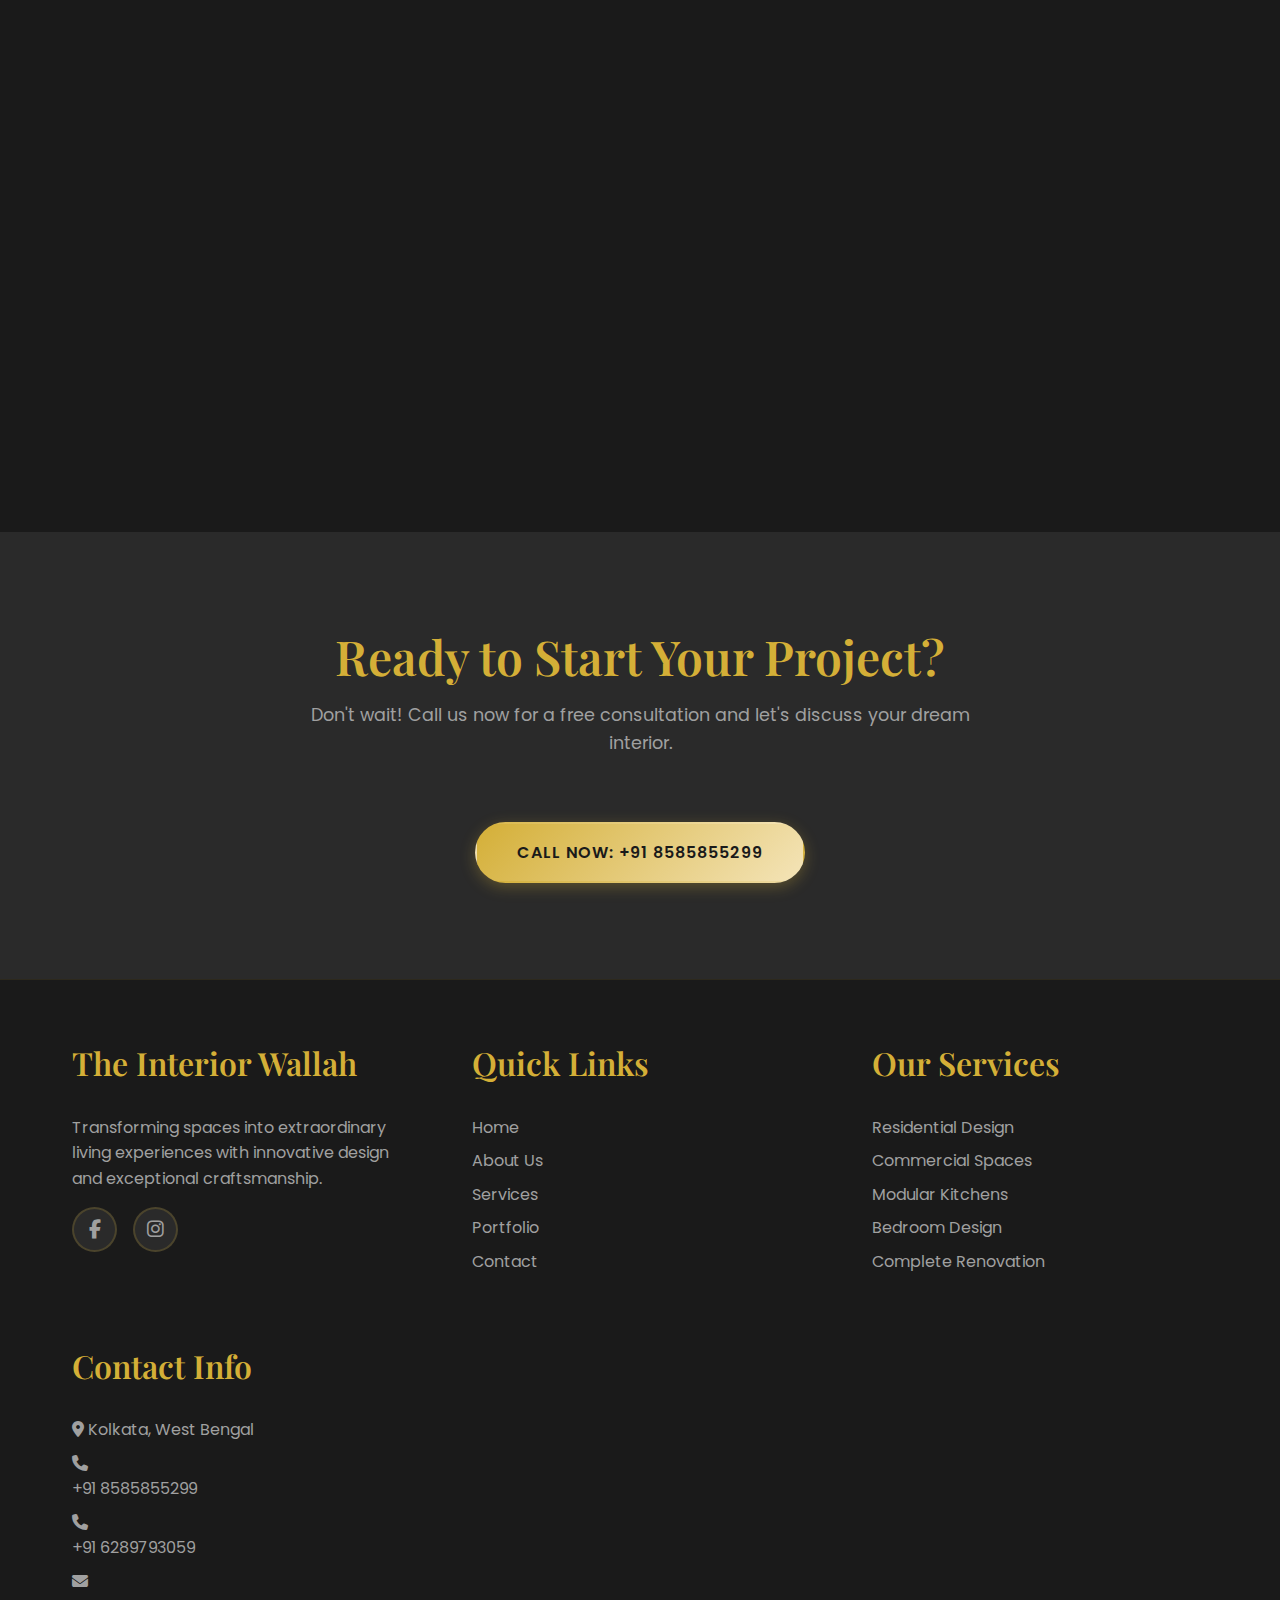
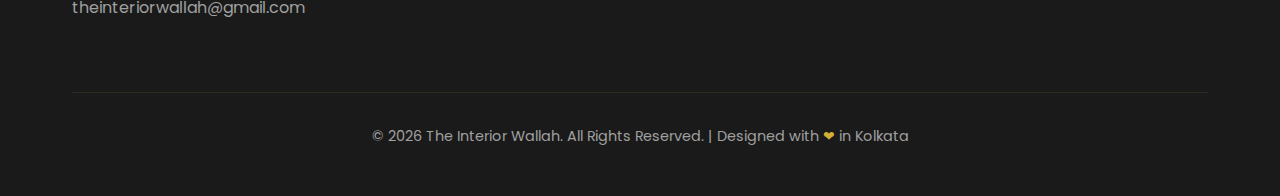
<file: contact.html>
<!DOCTYPE html>
<html lang="en">

<head>
    <meta charset="UTF-8">
    <meta name="viewport" content="width=device-width, initial-scale=1.0">

    <!-- Primary Meta Tags -->
    <title>Contact Us - The Interior Wallah Kolkata | Get Free Consultation</title>
    <meta name="title" content="Contact Us - The Interior Wallah Kolkata | Get Free Consultation">
    <meta name="description"
        content="Contact The Interior Wallah for your interior design project in Kolkata. Call +91 8585855299 or email theinteriorwallah@gmail.com. Free consultation available.">
    <meta name="keywords"
        content="contact interior designer Kolkata, The Interior Wallah contact, interior design consultation Kolkata, get quote interior design">
    <meta name="author" content="The Interior Wallah">
    <meta name="robots" content="index, follow">
    <link rel="canonical" href="https://theinteriorwallah.com/contact.html">

    <!-- Open Graph / Facebook -->
    <meta property="og:type" content="website">
    <meta property="og:url" content="https://theinteriorwallah.com/contact.html">
    <meta property="og:title" content="Contact The Interior Wallah - Interior Designer in Kolkata">
    <meta property="og:description"
        content="Get in touch for your interior design project in Kolkata. Free consultation available.">
    <meta property="og:image" content="https://theinteriorwallah.com/images/logo.jpg">

    <!-- Twitter -->
    <meta property="twitter:card" content="summary_large_image">
    <meta property="twitter:url" content="https://theinteriorwallah.com/contact.html">
    <meta property="twitter:title" content="Contact The Interior Wallah - Interior Designer in Kolkata">
    <meta property="twitter:description" content="Get in touch for your interior design project in Kolkata.">
    <meta property="twitter:image" content="https://theinteriorwallah.com/images/logo.jpg">

    <link rel="stylesheet" href="style.css">
    <link rel="stylesheet" href="https://cdnjs.cloudflare.com/ajax/libs/font-awesome/6.4.0/css/all.min.css">

    <!-- JSON-LD Structured Data -->
    <script type="application/ld+json">
    {
      "@context": "https://schema.org",
      "@type": "ContactPage",
      "name": "Contact The Interior Wallah",
      "description": "Contact page for The Interior Wallah - Interior Design Services in Kolkata",
      "url": "https://theinteriorwallah.com/contact.html",
      "mainEntity": {
        "@type": "LocalBusiness",
        "name": "The Interior Wallah",
        "telephone": "+918585855299",
        "email": "theinteriorwallah@gmail.com",
        "address": {
          "@type": "PostalAddress",
          "addressLocality": "Kolkata",
          "addressRegion": "West Bengal",
          "addressCountry": "IN"
        }
      }
    }
    </script>
</head>

<body>
    <!-- Header & Navigation -->
    <header>
        <nav>
            <a href="index.html">
                <img src="images/logo.jpg" alt="The Interior Wallah Logo" class="logo">
            </a>
            <div class="menu-toggle" id="menuToggle">
                <span></span>
                <span></span>
                <span></span>
            </div>
            <ul class="nav-links" id="navLinks">
                <li><a href="index.html">Home</a></li>
                <li><a href="about.html">About</a></li>
                <li><a href="services.html">Services</a></li>
                <li><a href="portfolio.html">Portfolio</a></li>
                <li><a href="contact.html" class="active">Contact</a></li>
            </ul>
        </nav>
    </header>

    <!-- Hero Section -->
    <section class="hero">
        <img src="images/IMG-20260114-WA0046.jpg" alt="Contact Us" class="hero-background">
        <div class="hero-overlay"></div>
        <div class="hero-content">
            <h1>Get In Touch</h1>
            <p>Let's Bring Your Vision to Life</p>
        </div>
    </section>

    <!-- Contact Information -->
    <section id="contact-info">
        <div class="container">
            <div class="section-title">
                <h2>Contact Information</h2>
            </div>
            <p class="section-subtitle">We're here to help transform your space. Reach out to us through any of the
                following channels.</p>

            <div class="contact-info">
                <div class="contact-item">
                    <i class="fas fa-phone"></i>
                    <h3>Call Us</h3>
                    <a href="tel:+918585855299">+91 8585855299</a>
                    <a href="tel:+916289793059">+91 6289793059</a>
                </div>

                <div class="contact-item">
                    <i class="fas fa-envelope"></i>
                    <h3>Email Us</h3>
                    <a href="mailto:theinteriorwallah@gmail.com">theinteriorwallah@gmail.com</a>
                </div>

                <div class="contact-item">
                    <i class="fas fa-map-marker-alt"></i>
                    <h3>Visit Us</h3>
                    <p>Kolkata, West Bengal<br>India</p>
                </div>

                <div class="contact-item">
                    <i class="fas fa-share-alt"></i>
                    <h3>Follow Us</h3>
                    <div class="social-links" style="justify-content: center;">
                        <a href="https://www.facebook.com/share/1D1RuVfSvS/" target="_blank" aria-label="Facebook">
                            <i class="fab fa-facebook-f"></i>
                        </a>
                        <a href="https://www.instagram.com/the_interior_wallah?igsh=a3B0NWp5dzk2Znhm" target="_blank"
                            aria-label="Instagram">
                            <i class="fab fa-instagram"></i>
                        </a>
                    </div>
                </div>
            </div>
        </div>
    </section>

    <!-- Contact Form -->
    <section id="contact-form-section" class="bg-dark">
        <div class="container">
            <div class="section-title">
                <h2>Send Us a Message</h2>
            </div>
            <p class="section-subtitle">Fill out the form below and we'll get back to you as soon as possible.</p>

            <form class="contact-form" id="contactForm">
                <div class="form-group">
                    <label for="name">Full Name *</label>
                    <input type="text" id="name" name="name" required placeholder="Enter your full name">
                </div>

                <div class="form-group">
                    <label for="email">Email Address *</label>
                    <input type="email" id="email" name="email" required placeholder="Enter your email">
                </div>

                <div class="form-group">
                    <label for="phone">Phone Number *</label>
                    <input type="tel" id="phone" name="phone" required placeholder="Enter your phone number">
                </div>

                <div class="form-group">
                    <label for="service">Service Interested In</label>
                    <select id="service" name="service"
                        style="width: 100%; padding: 1rem; background-color: var(--secondary-dark); border: 2px solid rgba(212, 175, 55, 0.2); border-radius: 8px; color: var(--text-light); font-family: var(--font-body); font-size: 1rem;">
                        <option value="">Select a service</option>
                        <option value="residential">Residential Interior Design</option>
                        <option value="commercial">Commercial Space Design</option>
                        <option value="kitchen">Modular Kitchen</option>
                        <option value="bedroom">Bedroom Design</option>
                        <option value="living">Living Room Design</option>
                        <option value="renovation">Complete Renovation</option>
                        <option value="other">Other</option>
                    </select>
                </div>

                <div class="form-group">
                    <label for="message">Your Message *</label>
                    <textarea id="message" name="message" required
                        placeholder="Tell us about your project..."></textarea>
                </div>

                <div class="text-center">
                    <button type="submit" class="btn btn-primary">Send Message</button>
                </div>
            </form>
        </div>
    </section>

    <!-- Why Contact Us -->
    <section id="why-contact">
        <div class="container">
            <div class="section-title">
                <h2>Why Choose Us?</h2>
            </div>

            <div class="grid grid-3">
                <div class="service-card">
                    <div class="service-icon">
                        <i class="fas fa-comments"></i>
                    </div>
                    <h3>Free Consultation</h3>
                    <p>Get expert advice and initial design consultation absolutely free.</p>
                </div>

                <div class="service-card">
                    <div class="service-icon">
                        <i class="fas fa-clock"></i>
                    </div>
                    <h3>Quick Response</h3>
                    <p>We respond to all inquiries within 24 hours.</p>
                </div>

                <div class="service-card">
                    <div class="service-icon">
                        <i class="fas fa-handshake"></i>
                    </div>
                    <h3>Personalized Service</h3>
                    <p>Every project gets our dedicated attention and care.</p>
                </div>
            </div>
        </div>
    </section>

    <!-- Call to Action -->
    <section id="cta" class="bg-dark">
        <div class="container text-center">
            <h2>Ready to Start Your Project?</h2>
            <p class="section-subtitle">Don't wait! Call us now for a free consultation and let's discuss your dream
                interior.</p>
            <a href="tel:+918585855299" class="btn btn-primary">Call Now: +91 8585855299</a>
        </div>
    </section>

    <!-- Footer -->
    <footer>
        <div class="container">
            <div class="footer-content">
                <div class="footer-section">
                    <h3>The Interior Wallah</h3>
                    <p>Transforming spaces into extraordinary living experiences with innovative design and exceptional
                        craftsmanship.</p>
                    <div class="social-links">
                        <a href="https://www.facebook.com/share/1D1RuVfSvS/" target="_blank" aria-label="Facebook">
                            <i class="fab fa-facebook-f"></i>
                        </a>
                        <a href="https://www.instagram.com/the_interior_wallah?igsh=a3B0NWp5dzk2Znhm" target="_blank"
                            aria-label="Instagram">
                            <i class="fab fa-instagram"></i>
                        </a>
                    </div>
                </div>

                <div class="footer-section">
                    <h3>Quick Links</h3>
                    <a href="index.html">Home</a>
                    <a href="about.html">About Us</a>
                    <a href="services.html">Services</a>
                    <a href="portfolio.html">Portfolio</a>
                    <a href="contact.html">Contact</a>
                </div>

                <div class="footer-section">
                    <h3>Our Services</h3>
                    <a href="services.html">Residential Design</a>
                    <a href="services.html">Commercial Spaces</a>
                    <a href="services.html">Modular Kitchens</a>
                    <a href="services.html">Bedroom Design</a>
                    <a href="services.html">Complete Renovation</a>
                </div>

                <div class="footer-section">
                    <h3>Contact Info</h3>
                    <p><i class="fas fa-map-marker-alt"></i> Kolkata, West Bengal</p>
                    <p><i class="fas fa-phone"></i> <a href="tel:+918585855299">+91 8585855299</a></p>
                    <p><i class="fas fa-phone"></i> <a href="tel:+916289793059">+91 6289793059</a></p>
                    <p><i class="fas fa-envelope"></i> <a
                            href="mailto:theinteriorwallah@gmail.com">theinteriorwallah@gmail.com</a></p>
                </div>
            </div>

            <div class="footer-bottom">
                <p>&copy; 2026 The Interior Wallah. All Rights Reserved. | Designed with <span
                        class="text-gold">❤</span> in Kolkata</p>
            </div>
        </div>
    </footer>

    <script src="script.js"></script>
</body>

</html>
</file>
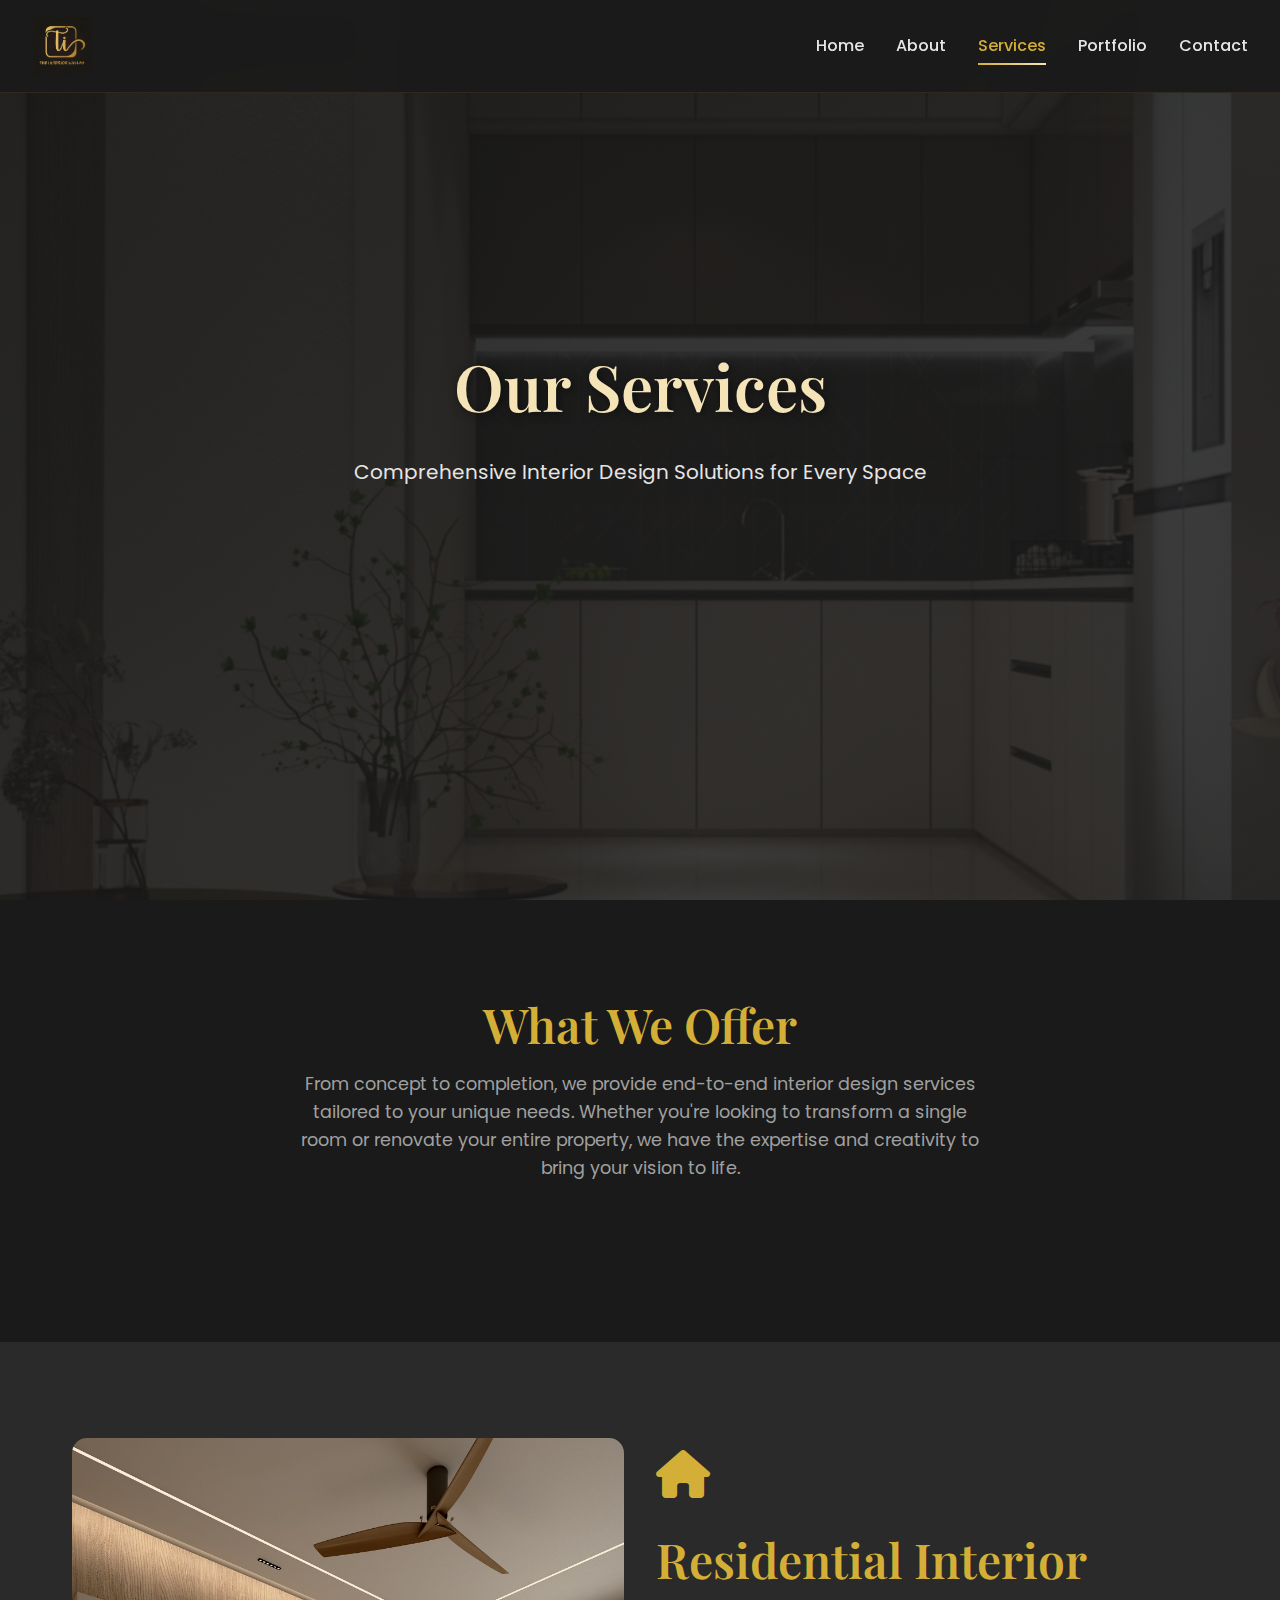
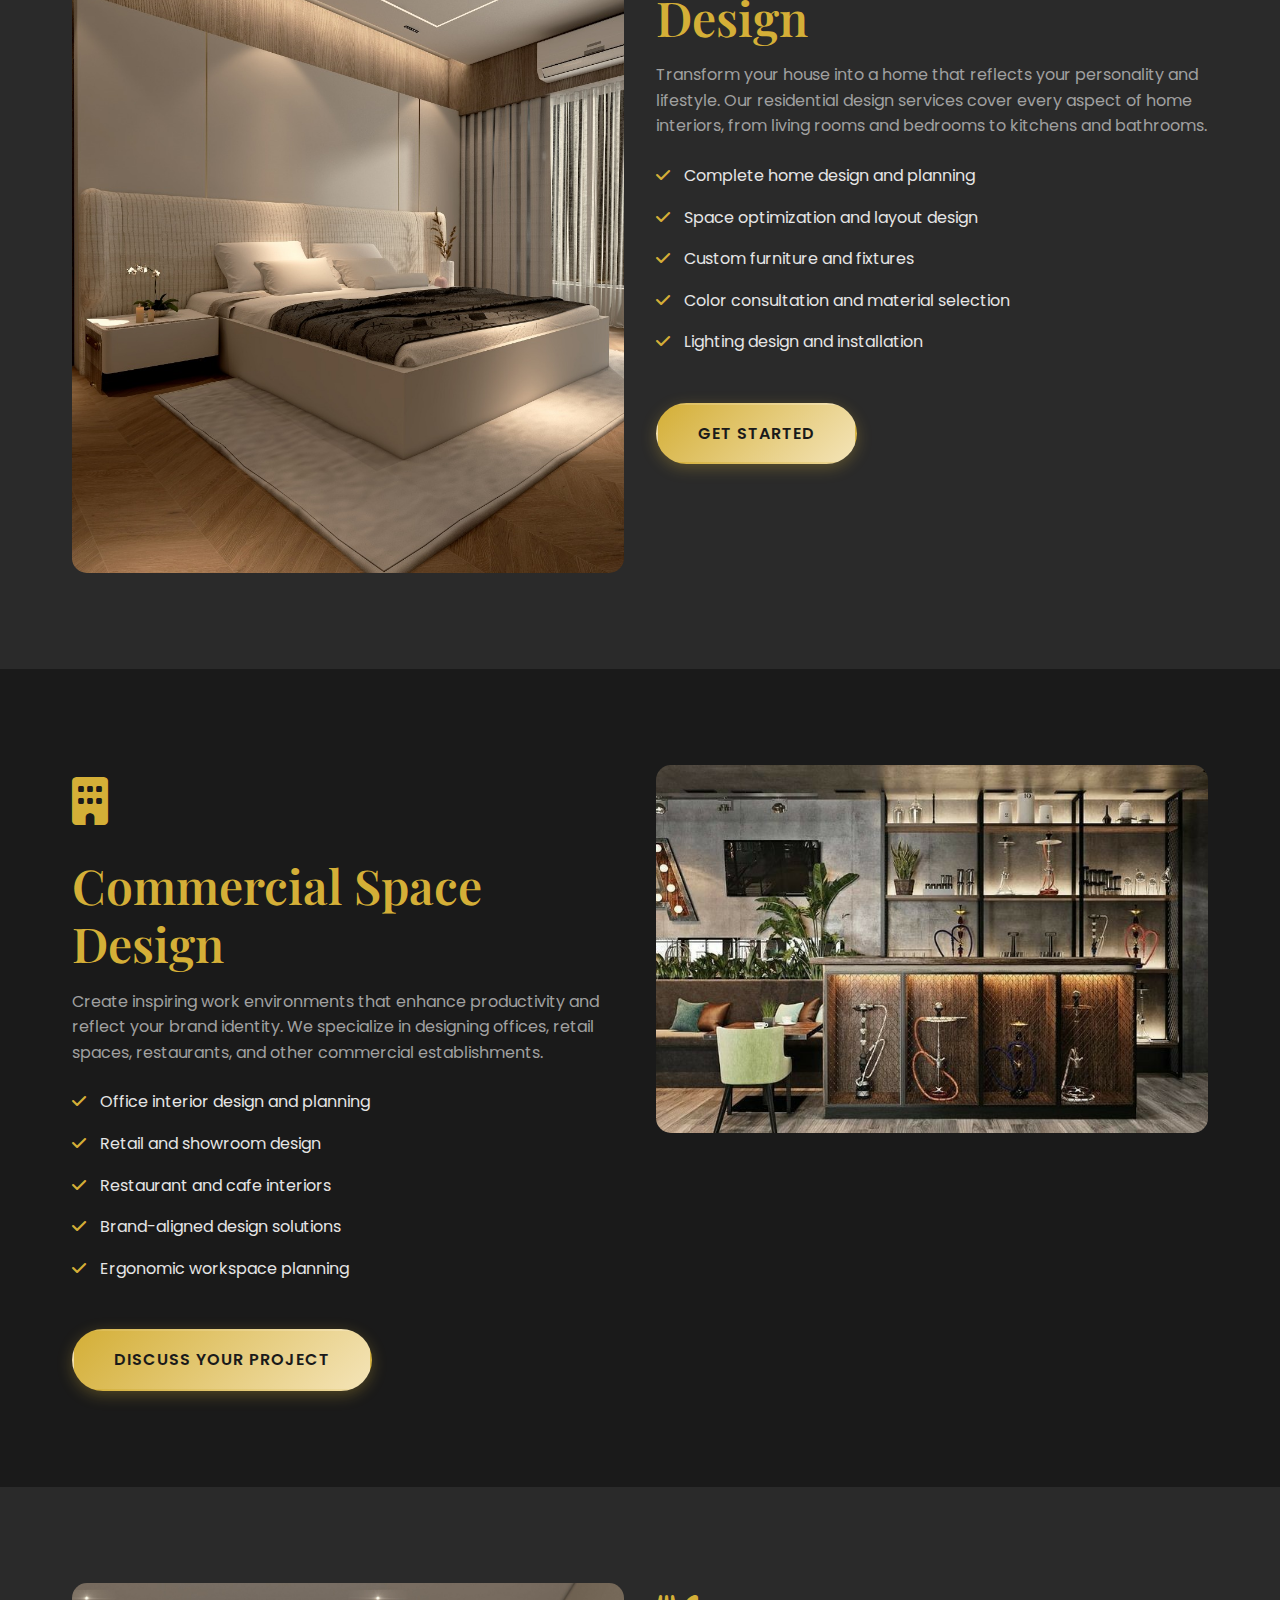
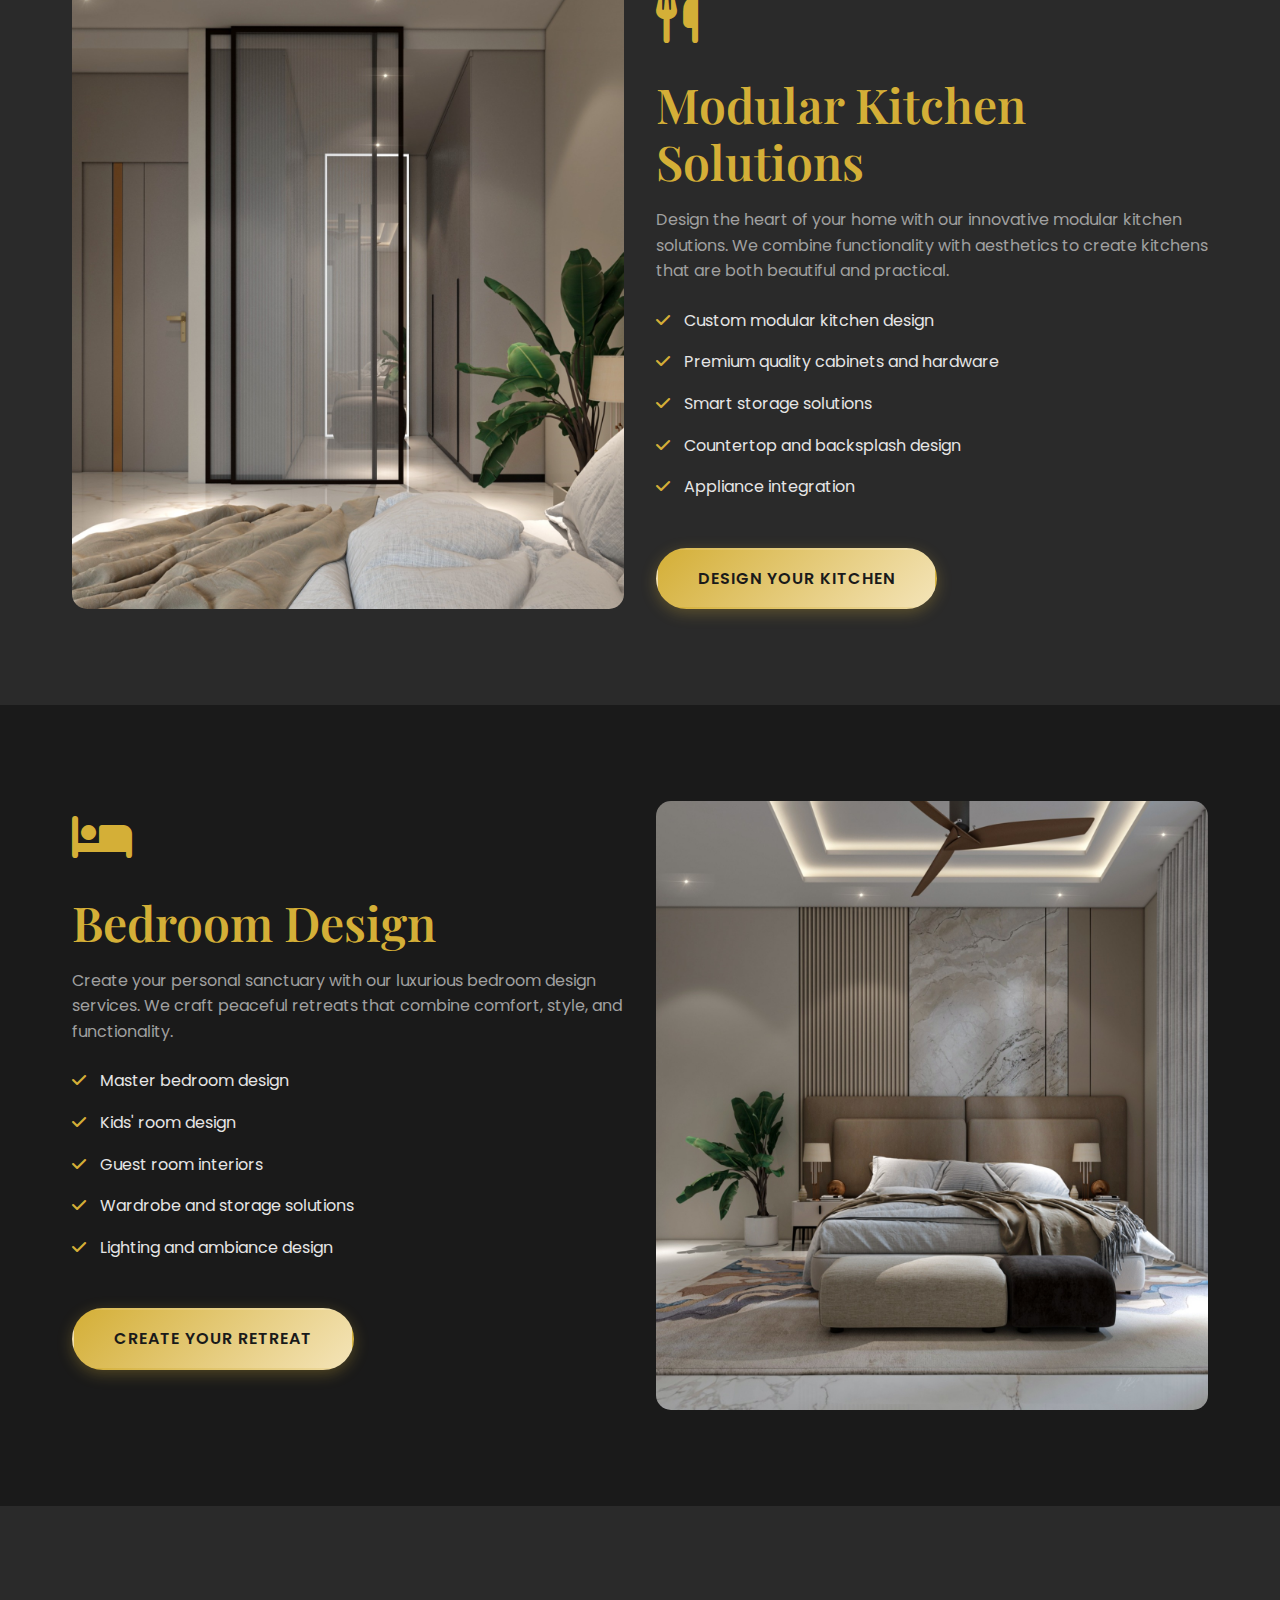
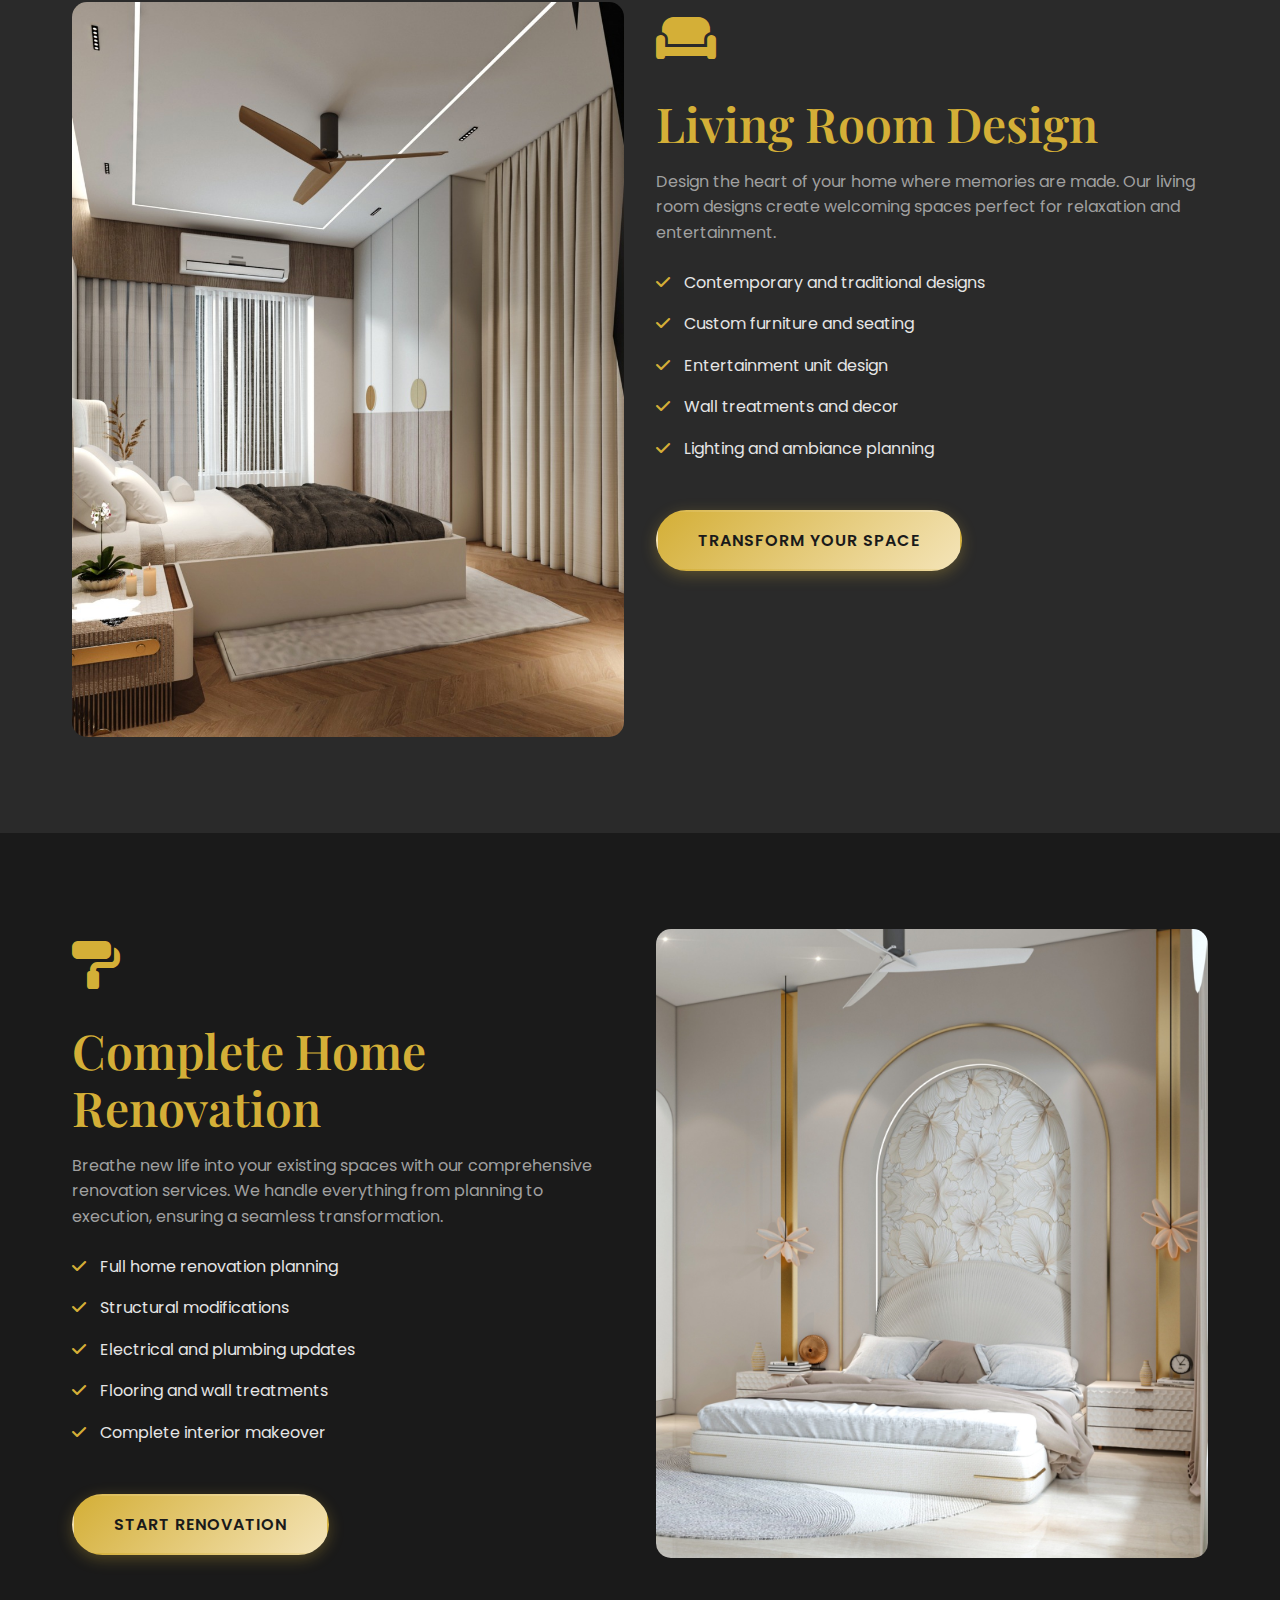
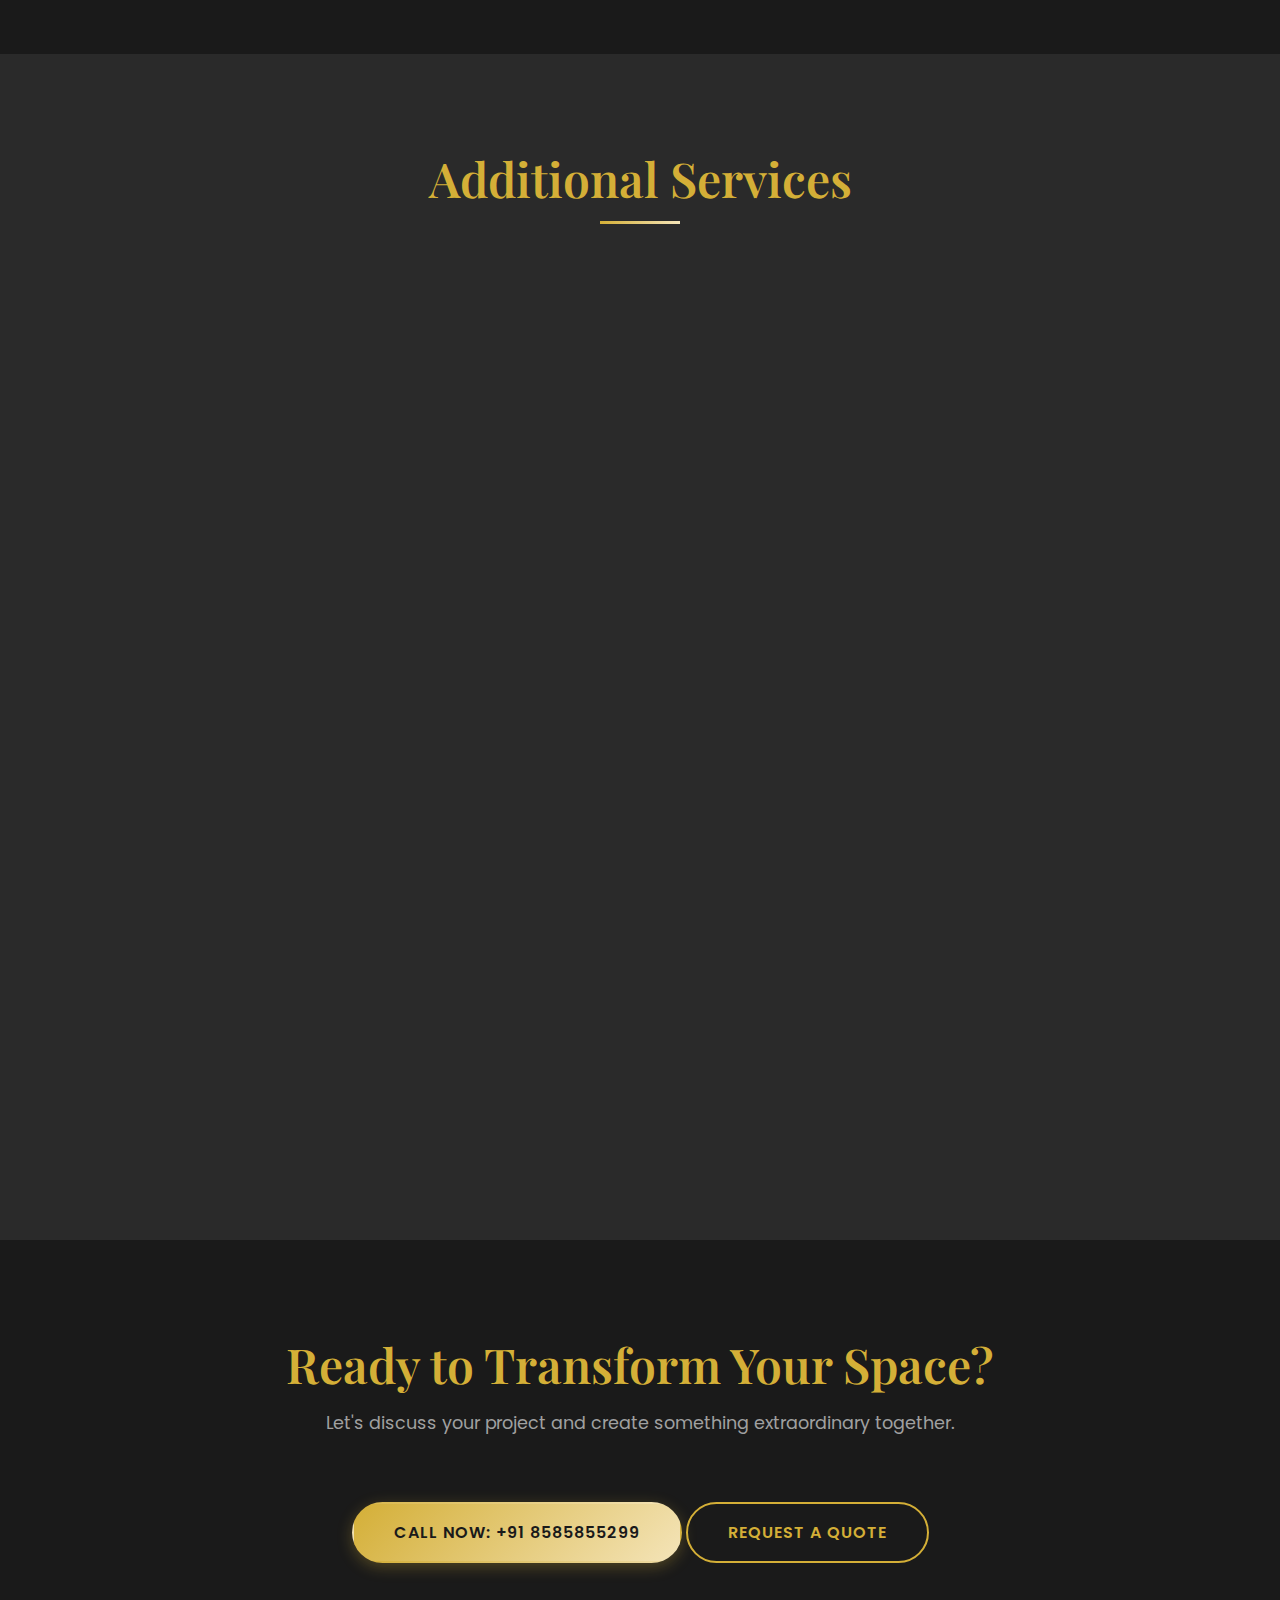
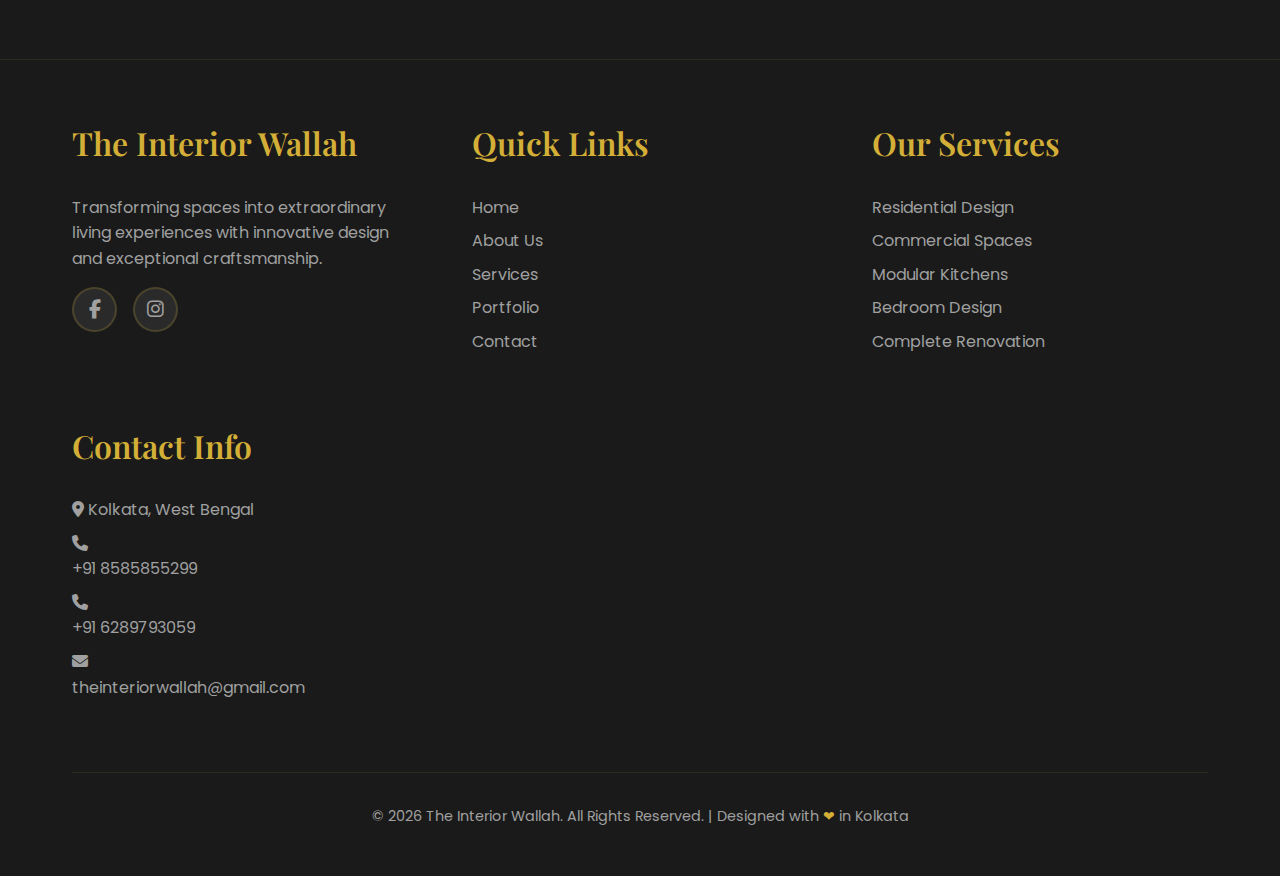
<file: services.html>
<!DOCTYPE html>
<html lang="en">

<head>
    <meta charset="UTF-8">
    <meta name="viewport" content="width=device-width, initial-scale=1.0">
    <meta name="description"
        content="Interior Design Services - Residential, Commercial, Modular Kitchens, and Complete Home Solutions in Kolkata.">
    <title>Our Services - The Interior Wallah</title>
    <link rel="stylesheet" href="style.css">
    <link rel="stylesheet" href="https://cdnjs.cloudflare.com/ajax/libs/font-awesome/6.4.0/css/all.min.css">
</head>

<body>
    <!-- Header & Navigation -->
    <header>
        <nav>
            <a href="index.html">
                <img src="images/logo.jpg" alt="The Interior Wallah Logo" class="logo">
            </a>
            <div class="menu-toggle" id="menuToggle">
                <span></span>
                <span></span>
                <span></span>
            </div>
            <ul class="nav-links" id="navLinks">
                <li><a href="index.html">Home</a></li>
                <li><a href="about.html">About</a></li>
                <li><a href="services.html" class="active">Services</a></li>
                <li><a href="portfolio.html">Portfolio</a></li>
                <li><a href="contact.html">Contact</a></li>
            </ul>
        </nav>
    </header>

    <!-- Hero Section -->
    <section class="hero">
        <img src="images/IMG-20260114-WA0038.jpg" alt="Our Services" class="hero-background">
        <div class="hero-overlay"></div>
        <div class="hero-content">
            <h1>Our Services</h1>
            <p>Comprehensive Interior Design Solutions for Every Space</p>
        </div>
    </section>

    <!-- Services Introduction -->
    <section id="services-intro">
        <div class="container text-center">
            <h2>What We Offer</h2>
            <p class="section-subtitle">From concept to completion, we provide end-to-end interior design services
                tailored to your unique needs. Whether you're looking to transform a single room or renovate your entire
                property, we have the expertise and creativity to bring your vision to life.</p>
        </div>
    </section>

    <!-- Residential Design -->
    <section id="residential" class="bg-dark">
        <div class="container">
            <div class="grid grid-2">
                <div>
                    <img src="images/IMG-20260114-WA0061.jpg" alt="Residential Interior Design"
                        style="border-radius: 15px; width: 100%;">
                </div>
                <div>
                    <div class="service-icon">
                        <i class="fas fa-home"></i>
                    </div>
                    <h2>Residential Interior Design</h2>
                    <p>Transform your house into a home that reflects your personality and lifestyle. Our residential
                        design services cover every aspect of home interiors, from living rooms and bedrooms to kitchens
                        and bathrooms.</p>
                    <ul style="list-style: none; padding: 0; margin-top: 1.5rem;">
                        <li style="margin-bottom: 1rem;"><i class="fas fa-check text-gold"
                                style="margin-right: 10px;"></i> Complete home design and planning</li>
                        <li style="margin-bottom: 1rem;"><i class="fas fa-check text-gold"
                                style="margin-right: 10px;"></i> Space optimization and layout design</li>
                        <li style="margin-bottom: 1rem;"><i class="fas fa-check text-gold"
                                style="margin-right: 10px;"></i> Custom furniture and fixtures</li>
                        <li style="margin-bottom: 1rem;"><i class="fas fa-check text-gold"
                                style="margin-right: 10px;"></i> Color consultation and material selection</li>
                        <li style="margin-bottom: 1rem;"><i class="fas fa-check text-gold"
                                style="margin-right: 10px;"></i> Lighting design and installation</li>
                    </ul>
                    <a href="contact.html" class="btn btn-primary mt-2">Get Started</a>
                </div>
            </div>
        </div>
    </section>

    <!-- Commercial Spaces -->
    <section id="commercial">
        <div class="container">
            <div class="grid grid-2">
                <div>
                    <div class="service-icon">
                        <i class="fas fa-building"></i>
                    </div>
                    <h2>Commercial Space Design</h2>
                    <p>Create inspiring work environments that enhance productivity and reflect your brand identity. We
                        specialize in designing offices, retail spaces, restaurants, and other commercial
                        establishments.</p>
                    <ul style="list-style: none; padding: 0; margin-top: 1.5rem;">
                        <li style="margin-bottom: 1rem;"><i class="fas fa-check text-gold"
                                style="margin-right: 10px;"></i> Office interior design and planning</li>
                        <li style="margin-bottom: 1rem;"><i class="fas fa-check text-gold"
                                style="margin-right: 10px;"></i> Retail and showroom design</li>
                        <li style="margin-bottom: 1rem;"><i class="fas fa-check text-gold"
                                style="margin-right: 10px;"></i> Restaurant and cafe interiors</li>
                        <li style="margin-bottom: 1rem;"><i class="fas fa-check text-gold"
                                style="margin-right: 10px;"></i> Brand-aligned design solutions</li>
                        <li style="margin-bottom: 1rem;"><i class="fas fa-check text-gold"
                                style="margin-right: 10px;"></i> Ergonomic workspace planning</li>
                    </ul>
                    <a href="contact.html" class="btn btn-primary mt-2">Discuss Your Project</a>
                </div>
                <div>
                    <img src="images/3f33d8d493616d3cfac106599507eed5.jpg" alt="Commercial Interior Design"
                        style="border-radius: 15px; width: 100%;">
                </div>
            </div>
        </div>
    </section>

    <!-- Modular Kitchens -->
    <section id="kitchens" class="bg-dark">
        <div class="container">
            <div class="grid grid-2">
                <div>
                    <img src="images/IMG-20260114-WA0062.jpg" alt="Modular Kitchen Design"
                        style="border-radius: 15px; width: 100%;">
                </div>
                <div>
                    <div class="service-icon">
                        <i class="fas fa-utensils"></i>
                    </div>
                    <h2>Modular Kitchen Solutions</h2>
                    <p>Design the heart of your home with our innovative modular kitchen solutions. We combine
                        functionality with aesthetics to create kitchens that are both beautiful and practical.</p>
                    <ul style="list-style: none; padding: 0; margin-top: 1.5rem;">
                        <li style="margin-bottom: 1rem;"><i class="fas fa-check text-gold"
                                style="margin-right: 10px;"></i> Custom modular kitchen design</li>
                        <li style="margin-bottom: 1rem;"><i class="fas fa-check text-gold"
                                style="margin-right: 10px;"></i> Premium quality cabinets and hardware</li>
                        <li style="margin-bottom: 1rem;"><i class="fas fa-check text-gold"
                                style="margin-right: 10px;"></i> Smart storage solutions</li>
                        <li style="margin-bottom: 1rem;"><i class="fas fa-check text-gold"
                                style="margin-right: 10px;"></i> Countertop and backsplash design</li>
                        <li style="margin-bottom: 1rem;"><i class="fas fa-check text-gold"
                                style="margin-right: 10px;"></i> Appliance integration</li>
                    </ul>
                    <a href="contact.html" class="btn btn-primary mt-2">Design Your Kitchen</a>
                </div>
            </div>
        </div>
    </section>

    <!-- Bedroom Design -->
    <section id="bedrooms">
        <div class="container">
            <div class="grid grid-2">
                <div>
                    <div class="service-icon">
                        <i class="fas fa-bed"></i>
                    </div>
                    <h2>Bedroom Design</h2>
                    <p>Create your personal sanctuary with our luxurious bedroom design services. We craft peaceful
                        retreats that combine comfort, style, and functionality.</p>
                    <ul style="list-style: none; padding: 0; margin-top: 1.5rem;">
                        <li style="margin-bottom: 1rem;"><i class="fas fa-check text-gold"
                                style="margin-right: 10px;"></i> Master bedroom design</li>
                        <li style="margin-bottom: 1rem;"><i class="fas fa-check text-gold"
                                style="margin-right: 10px;"></i> Kids' room design</li>
                        <li style="margin-bottom: 1rem;"><i class="fas fa-check text-gold"
                                style="margin-right: 10px;"></i> Guest room interiors</li>
                        <li style="margin-bottom: 1rem;"><i class="fas fa-check text-gold"
                                style="margin-right: 10px;"></i> Wardrobe and storage solutions</li>
                        <li style="margin-bottom: 1rem;"><i class="fas fa-check text-gold"
                                style="margin-right: 10px;"></i> Lighting and ambiance design</li>
                    </ul>
                    <a href="contact.html" class="btn btn-primary mt-2">Create Your Retreat</a>
                </div>
                <div>
                    <img src="images/IMG-20260114-WA0063.jpg" alt="Bedroom Interior Design"
                        style="border-radius: 15px; width: 100%;">
                </div>
            </div>
        </div>
    </section>

    <!-- Living Room Design -->
    <section id="living-rooms" class="bg-dark">
        <div class="container">
            <div class="grid grid-2">
                <div>
                    <img src="images/IMG-20260114-WA0065.jpg" alt="Living Room Design"
                        style="border-radius: 15px; width: 100%;">
                </div>
                <div>
                    <div class="service-icon">
                        <i class="fas fa-couch"></i>
                    </div>
                    <h2>Living Room Design</h2>
                    <p>Design the heart of your home where memories are made. Our living room designs create welcoming
                        spaces perfect for relaxation and entertainment.</p>
                    <ul style="list-style: none; padding: 0; margin-top: 1.5rem;">
                        <li style="margin-bottom: 1rem;"><i class="fas fa-check text-gold"
                                style="margin-right: 10px;"></i> Contemporary and traditional designs</li>
                        <li style="margin-bottom: 1rem;"><i class="fas fa-check text-gold"
                                style="margin-right: 10px;"></i> Custom furniture and seating</li>
                        <li style="margin-bottom: 1rem;"><i class="fas fa-check text-gold"
                                style="margin-right: 10px;"></i> Entertainment unit design</li>
                        <li style="margin-bottom: 1rem;"><i class="fas fa-check text-gold"
                                style="margin-right: 10px;"></i> Wall treatments and decor</li>
                        <li style="margin-bottom: 1rem;"><i class="fas fa-check text-gold"
                                style="margin-right: 10px;"></i> Lighting and ambiance planning</li>
                    </ul>
                    <a href="contact.html" class="btn btn-primary mt-2">Transform Your Space</a>
                </div>
            </div>
        </div>
    </section>

    <!-- Complete Renovation -->
    <section id="renovation">
        <div class="container">
            <div class="grid grid-2">
                <div>
                    <div class="service-icon">
                        <i class="fas fa-paint-roller"></i>
                    </div>
                    <h2>Complete Home Renovation</h2>
                    <p>Breathe new life into your existing spaces with our comprehensive renovation services. We handle
                        everything from planning to execution, ensuring a seamless transformation.</p>
                    <ul style="list-style: none; padding: 0; margin-top: 1.5rem;">
                        <li style="margin-bottom: 1rem;"><i class="fas fa-check text-gold"
                                style="margin-right: 10px;"></i> Full home renovation planning</li>
                        <li style="margin-bottom: 1rem;"><i class="fas fa-check text-gold"
                                style="margin-right: 10px;"></i> Structural modifications</li>
                        <li style="margin-bottom: 1rem;"><i class="fas fa-check text-gold"
                                style="margin-right: 10px;"></i> Electrical and plumbing updates</li>
                        <li style="margin-bottom: 1rem;"><i class="fas fa-check text-gold"
                                style="margin-right: 10px;"></i> Flooring and wall treatments</li>
                        <li style="margin-bottom: 1rem;"><i class="fas fa-check text-gold"
                                style="margin-right: 10px;"></i> Complete interior makeover</li>
                    </ul>
                    <a href="contact.html" class="btn btn-primary mt-2">Start Renovation</a>
                </div>
                <div>
                    <img src="images/IMG-20260114-WA0066.jpg" alt="Home Renovation"
                        style="border-radius: 15px; width: 100%;">
                </div>
            </div>
        </div>
    </section>

    <!-- Additional Services -->
    <section id="additional-services" class="bg-dark">
        <div class="container">
            <div class="section-title">
                <h2>Additional Services</h2>
            </div>

            <div class="grid grid-3">
                <div class="service-card">
                    <div class="service-icon">
                        <i class="fas fa-cube"></i>
                    </div>
                    <h3>3D Visualization</h3>
                    <p>See your space come to life before construction begins with our realistic 3D renderings and
                        walkthroughs.</p>
                </div>

                <div class="service-card">
                    <div class="service-icon">
                        <i class="fas fa-chair"></i>
                    </div>
                    <h3>Custom Furniture</h3>
                    <p>Bespoke furniture designed and crafted specifically for your space and requirements.</p>
                </div>

                <div class="service-card">
                    <div class="service-icon">
                        <i class="fas fa-lightbulb"></i>
                    </div>
                    <h3>Lighting Design</h3>
                    <p>Expert lighting solutions that enhance ambiance and functionality in every room.</p>
                </div>

                <div class="service-card">
                    <div class="service-icon">
                        <i class="fas fa-paint-brush"></i>
                    </div>
                    <h3>Color Consultation</h3>
                    <p>Professional guidance on color schemes that complement your style and space.</p>
                </div>

                <div class="service-card">
                    <div class="service-icon">
                        <i class="fas fa-ruler-combined"></i>
                    </div>
                    <h3>Space Planning</h3>
                    <p>Optimize your space with intelligent layout planning and design solutions.</p>
                </div>

                <div class="service-card">
                    <div class="service-icon">
                        <i class="fas fa-tools"></i>
                    </div>
                    <h3>Project Management</h3>
                    <p>End-to-end project management ensuring timely delivery and quality execution.</p>
                </div>
            </div>
        </div>
    </section>

    <!-- Call to Action -->
    <section id="cta">
        <div class="container text-center">
            <h2>Ready to Transform Your Space?</h2>
            <p class="section-subtitle">Let's discuss your project and create something extraordinary together.</p>
            <a href="tel:+918585855299" class="btn btn-primary">Call Now: +91 8585855299</a>
            <a href="contact.html" class="btn btn-outline">Request a Quote</a>
        </div>
    </section>

    <!-- Footer -->
    <footer>
        <div class="container">
            <div class="footer-content">
                <div class="footer-section">
                    <h3>The Interior Wallah</h3>
                    <p>Transforming spaces into extraordinary living experiences with innovative design and exceptional
                        craftsmanship.</p>
                    <div class="social-links">
                        <a href="https://www.facebook.com/share/1D1RuVfSvS/" target="_blank" aria-label="Facebook">
                            <i class="fab fa-facebook-f"></i>
                        </a>
                        <a href="https://www.instagram.com/the_interior_wallah?igsh=a3B0NWp5dzk2Znhm" target="_blank"
                            aria-label="Instagram">
                            <i class="fab fa-instagram"></i>
                        </a>
                    </div>
                </div>

                <div class="footer-section">
                    <h3>Quick Links</h3>
                    <a href="index.html">Home</a>
                    <a href="about.html">About Us</a>
                    <a href="services.html">Services</a>
                    <a href="portfolio.html">Portfolio</a>
                    <a href="contact.html">Contact</a>
                </div>

                <div class="footer-section">
                    <h3>Our Services</h3>
                    <a href="services.html">Residential Design</a>
                    <a href="services.html">Commercial Spaces</a>
                    <a href="services.html">Modular Kitchens</a>
                    <a href="services.html">Bedroom Design</a>
                    <a href="services.html">Complete Renovation</a>
                </div>

                <div class="footer-section">
                    <h3>Contact Info</h3>
                    <p><i class="fas fa-map-marker-alt"></i> Kolkata, West Bengal</p>
                    <p><i class="fas fa-phone"></i> <a href="tel:+918585855299">+91 8585855299</a></p>
                    <p><i class="fas fa-phone"></i> <a href="tel:+916289793059">+91 6289793059</a></p>
                    <p><i class="fas fa-envelope"></i> <a
                            href="mailto:theinteriorwallah@gmail.com">theinteriorwallah@gmail.com</a></p>
                </div>
            </div>

            <div class="footer-bottom">
                <p>&copy; 2026 The Interior Wallah. All Rights Reserved. | Designed with <span
                        class="text-gold">❤</span> in Kolkata</p>
            </div>
        </div>
    </footer>

    <script src="script.js"></script>
</body>

</html>
</file>
<file: style.css>
/* ===================================
   The Interior Wallah - Design System
   =================================== */

/* Import Google Fonts */
@import url('https://fonts.googleapis.com/css2?family=Playfair+Display:wght@400;500;600;700&family=Poppins:wght@300;400;500;600;700&display=swap');

/* CSS Custom Properties */
:root {
    /* Colors */
    --primary-dark: #2a2a2a;
    --secondary-dark: #1a1a1a;
    --accent-gold: #d4af37;
    --light-gold: #f4e4b8;
    --text-light: #e5e5e5;
    --text-muted: #a0a0a0;
    --overlay-dark: rgba(26, 26, 26, 0.9);

    /* Typography */
    --font-heading: 'Playfair Display', serif;
    --font-body: 'Poppins', sans-serif;

    /* Spacing */
    --spacing-xs: 0.5rem;
    --spacing-sm: 1rem;
    --spacing-md: 2rem;
    --spacing-lg: 4rem;
    --spacing-xl: 6rem;

    /* Transitions */
    --transition-fast: 0.2s ease;
    --transition-normal: 0.3s ease;
    --transition-slow: 0.5s ease;
}

/* Reset & Base Styles */
* {
    margin: 0;
    padding: 0;
    box-sizing: border-box;
}

html {
    scroll-behavior: smooth;
}

body {
    font-family: var(--font-body);
    background-color: var(--secondary-dark);
    color: var(--text-light);
    line-height: 1.6;
    overflow-x: hidden;
}

img {
    max-width: 100%;
    height: auto;
    display: block;
}

a {
    text-decoration: none;
    color: inherit;
    transition: var(--transition-normal);
}

ul {
    list-style: none;
}

/* Typography */
h1,
h2,
h3,
h4,
h5,
h6 {
    font-family: var(--font-heading);
    font-weight: 600;
    line-height: 1.2;
    margin-bottom: var(--spacing-sm);
}

h1 {
    font-size: clamp(2.5rem, 5vw, 4rem);
    color: var(--light-gold);
}

h2 {
    font-size: clamp(2rem, 4vw, 3rem);
    color: var(--accent-gold);
}

h3 {
    font-size: clamp(1.5rem, 3vw, 2rem);
}

p {
    margin-bottom: var(--spacing-sm);
    color: var(--text-muted);
}

/* Container */
.container {
    max-width: 1200px;
    margin: 0 auto;
    padding: 0 var(--spacing-md);
}

.container-wide {
    max-width: 1400px;
    margin: 0 auto;
    padding: 0 var(--spacing-md);
}

/* Header & Navigation */
header {
    position: fixed;
    top: 0;
    left: 0;
    width: 100%;
    background-color: rgba(26, 26, 26, 0.95);
    backdrop-filter: blur(10px);
    z-index: 1000;
    border-bottom: 1px solid rgba(212, 175, 55, 0.1);
    transition: var(--transition-normal);
}

header.scrolled {
    box-shadow: 0 4px 20px rgba(0, 0, 0, 0.5);
}

nav {
    display: flex;
    justify-content: space-between;
    align-items: center;
    padding: var(--spacing-sm) var(--spacing-md);
    max-width: 1400px;
    margin: 0 auto;
}

.logo {
    height: 60px;
    width: auto;
    transition: var(--transition-normal);
}

.logo:hover {
    transform: scale(1.05);
}

.nav-links {
    display: flex;
    gap: var(--spacing-md);
    align-items: center;
}

.nav-links a {
    font-weight: 500;
    font-size: 1rem;
    position: relative;
    padding: 0.5rem 0;
}

.nav-links a::after {
    content: '';
    position: absolute;
    bottom: 0;
    left: 0;
    width: 0;
    height: 2px;
    background: linear-gradient(90deg, var(--accent-gold), var(--light-gold));
    transition: var(--transition-normal);
}

.nav-links a:hover::after,
.nav-links a.active::after {
    width: 100%;
}

.nav-links a:hover,
.nav-links a.active {
    color: var(--accent-gold);
}

/* Mobile Menu Toggle */
.menu-toggle {
    display: none;
    flex-direction: column;
    gap: 5px;
    cursor: pointer;
    z-index: 1001;
}

.menu-toggle span {
    width: 25px;
    height: 3px;
    background-color: var(--accent-gold);
    transition: var(--transition-normal);
    border-radius: 2px;
}

.menu-toggle.active span:nth-child(1) {
    transform: rotate(45deg) translate(8px, 8px);
}

.menu-toggle.active span:nth-child(2) {
    opacity: 0;
}

.menu-toggle.active span:nth-child(3) {
    transform: rotate(-45deg) translate(7px, -7px);
}

/* Hero Section */
.hero {
    position: relative;
    height: 100vh;
    display: flex;
    align-items: center;
    justify-content: center;
    overflow: hidden;
    margin-top: 0;
}

.hero-background {
    position: absolute;
    top: 0;
    left: 0;
    width: 100%;
    height: 100%;
    object-fit: cover;
    filter: brightness(0.4);
    z-index: -1;
}

.hero-overlay {
    position: absolute;
    top: 0;
    left: 0;
    width: 100%;
    height: 100%;
    background: linear-gradient(135deg, rgba(26, 26, 26, 0.8), rgba(42, 42, 42, 0.6));
    z-index: 0;
}

.hero-content {
    position: relative;
    z-index: 1;
    text-align: center;
    max-width: 800px;
    padding: var(--spacing-md);
    animation: fadeInUp 1s ease;
}

.hero-content h1 {
    margin-bottom: var(--spacing-md);
    text-shadow: 2px 2px 10px rgba(0, 0, 0, 0.5);
}

.hero-content p {
    font-size: 1.25rem;
    margin-bottom: var(--spacing-lg);
    color: var(--text-light);
}

@keyframes fadeInUp {
    from {
        opacity: 0;
        transform: translateY(30px);
    }

    to {
        opacity: 1;
        transform: translateY(0);
    }
}

/* Buttons */
.btn {
    display: inline-block;
    padding: 1rem 2.5rem;
    font-weight: 600;
    font-size: 1rem;
    border-radius: 50px;
    cursor: pointer;
    transition: var(--transition-normal);
    border: 2px solid transparent;
    text-transform: uppercase;
    letter-spacing: 1px;
}

.btn-primary {
    background: linear-gradient(135deg, var(--accent-gold), var(--light-gold));
    color: var(--secondary-dark);
    box-shadow: 0 4px 15px rgba(212, 175, 55, 0.3);
}

.btn-primary:hover {
    transform: translateY(-3px);
    box-shadow: 0 6px 25px rgba(212, 175, 55, 0.5);
}

.btn-outline {
    border: 2px solid var(--accent-gold);
    color: var(--accent-gold);
    background: transparent;
}

.btn-outline:hover {
    background: var(--accent-gold);
    color: var(--secondary-dark);
    transform: translateY(-3px);
}

/* Section Styles */
section {
    padding: var(--spacing-xl) 0;
}

.section-title {
    text-align: center;
    margin-bottom: var(--spacing-lg);
}

.section-title h2 {
    position: relative;
    display: inline-block;
    padding-bottom: var(--spacing-sm);
}

.section-title h2::after {
    content: '';
    position: absolute;
    bottom: 0;
    left: 50%;
    transform: translateX(-50%);
    width: 80px;
    height: 3px;
    background: linear-gradient(90deg, var(--accent-gold), var(--light-gold));
}

.section-subtitle {
    text-align: center;
    max-width: 700px;
    margin: 0 auto var(--spacing-lg);
    color: var(--text-muted);
    font-size: 1.1rem;
}

/* Grid Layouts */
.grid {
    display: grid;
    gap: var(--spacing-md);
}

.grid-2 {
    grid-template-columns: repeat(auto-fit, minmax(300px, 1fr));
}

.grid-3 {
    grid-template-columns: repeat(auto-fit, minmax(280px, 1fr));
}

.grid-4 {
    grid-template-columns: repeat(auto-fit, minmax(250px, 1fr));
}

/* Cards */
.card {
    background-color: var(--primary-dark);
    border-radius: 10px;
    overflow: hidden;
    transition: var(--transition-normal);
    border: 1px solid rgba(212, 175, 55, 0.1);
}

.card:hover {
    transform: translateY(-10px);
    box-shadow: 0 10px 30px rgba(212, 175, 55, 0.2);
    border-color: var(--accent-gold);
}

.card-image {
    position: relative;
    overflow: hidden;
    height: 250px;
}

.card-image img {
    width: 100%;
    height: 100%;
    object-fit: cover;
    transition: var(--transition-slow);
}

.card:hover .card-image img {
    transform: scale(1.1);
}

.card-content {
    padding: var(--spacing-md);
}

.card-content h3 {
    color: var(--accent-gold);
    margin-bottom: var(--spacing-sm);
}

/* Services Section */
.service-card {
    text-align: center;
    padding: var(--spacing-lg) var(--spacing-md);
    background: linear-gradient(135deg, var(--primary-dark), var(--secondary-dark));
    border-radius: 15px;
    transition: var(--transition-normal);
    border: 2px solid transparent;
}

.service-card:hover {
    border-color: var(--accent-gold);
    transform: translateY(-5px);
    box-shadow: 0 15px 40px rgba(212, 175, 55, 0.2);
}

.service-icon {
    font-size: 3rem;
    color: var(--accent-gold);
    margin-bottom: var(--spacing-sm);
}

.service-card h3 {
    color: var(--light-gold);
    margin-bottom: var(--spacing-sm);
}

/* Gallery */
.gallery {
    display: grid;
    grid-template-columns: repeat(auto-fill, minmax(300px, 1fr));
    gap: var(--spacing-sm);
    padding: var(--spacing-md) 0;
}

.gallery-item {
    position: relative;
    overflow: hidden;
    border-radius: 10px;
    cursor: pointer;
    height: 300px;
}

.gallery-item img {
    width: 100%;
    height: 100%;
    object-fit: cover;
    transition: var(--transition-slow);
}

.gallery-item:hover img {
    transform: scale(1.15);
}

.gallery-overlay {
    position: absolute;
    top: 0;
    left: 0;
    width: 100%;
    height: 100%;
    background: linear-gradient(to top, rgba(26, 26, 26, 0.9), transparent);
    opacity: 0;
    transition: var(--transition-normal);
    display: flex;
    align-items: flex-end;
    padding: var(--spacing-md);
}

.gallery-item:hover .gallery-overlay {
    opacity: 1;
}

/* Lightbox */
.lightbox {
    display: none;
    position: fixed;
    top: 0;
    left: 0;
    width: 100%;
    height: 100%;
    background-color: rgba(0, 0, 0, 0.95);
    z-index: 2000;
    align-items: center;
    justify-content: center;
    padding: var(--spacing-md);
}

.lightbox.active {
    display: flex;
}

.lightbox-content {
    max-width: 90%;
    max-height: 90%;
    position: relative;
}

.lightbox-content img {
    max-width: 100%;
    max-height: 90vh;
    object-fit: contain;
}

.lightbox-close {
    position: absolute;
    top: 20px;
    right: 40px;
    font-size: 3rem;
    color: var(--accent-gold);
    cursor: pointer;
    z-index: 2001;
    transition: var(--transition-fast);
}

.lightbox-close:hover {
    transform: rotate(90deg);
    color: var(--light-gold);
}

/* Consultation Modal */
.consultation-modal {
    display: none;
    position: fixed;
    top: 0;
    left: 0;
    width: 100%;
    height: 100%;
    background-color: rgba(0, 0, 0, 0.9);
    z-index: 3000;
    align-items: center;
    justify-content: center;
    padding: var(--spacing-md);
    animation: fadeIn 0.3s ease;
}

.consultation-modal.active {
    display: flex;
}

.modal-content {
    background: linear-gradient(135deg, var(--primary-dark), var(--secondary-dark));
    border-radius: 20px;
    padding: var(--spacing-lg);
    max-width: 500px;
    width: 100%;
    position: relative;
    border: 2px solid var(--accent-gold);
    box-shadow: 0 20px 60px rgba(212, 175, 55, 0.3);
    animation: slideInUp 0.4s ease;
}

@keyframes slideInUp {
    from {
        opacity: 0;
        transform: translateY(50px);
    }

    to {
        opacity: 1;
        transform: translateY(0);
    }
}

.modal-close {
    position: absolute;
    top: 15px;
    right: 20px;
    font-size: 2rem;
    color: var(--accent-gold);
    cursor: pointer;
    transition: var(--transition-fast);
    background: none;
    border: none;
    line-height: 1;
}

.modal-close:hover {
    transform: rotate(90deg);
    color: var(--light-gold);
}

.modal-header {
    text-align: center;
    margin-bottom: var(--spacing-md);
}

.modal-header h2 {
    color: var(--accent-gold);
    margin-bottom: var(--spacing-xs);
}

.modal-header p {
    color: var(--text-muted);
    font-size: 0.95rem;
}

.quick-form {
    margin-top: var(--spacing-md);
}

.quick-form .form-group {
    margin-bottom: var(--spacing-md);
}

.quick-form label {
    display: block;
    margin-bottom: var(--spacing-xs);
    color: var(--light-gold);
    font-weight: 500;
    font-size: 0.95rem;
}

.quick-form input,
.quick-form textarea {
    width: 100%;
    padding: 0.9rem;
    background-color: var(--secondary-dark);
    border: 2px solid rgba(212, 175, 55, 0.2);
    border-radius: 8px;
    color: var(--text-light);
    font-family: var(--font-body);
    font-size: 1rem;
    transition: var(--transition-normal);
}

.quick-form input:focus,
.quick-form textarea:focus {
    outline: none;
    border-color: var(--accent-gold);
    box-shadow: 0 0 15px rgba(212, 175, 55, 0.3);
}

.quick-form textarea {
    resize: vertical;
    min-height: 80px;
}

.quick-form .btn {
    width: 100%;
    margin-top: var(--spacing-sm);
}

@media (max-width: 480px) {
    .modal-content {
        padding: var(--spacing-md);
        max-width: 95%;
    }

    .modal-close {
        font-size: 1.5rem;
    }
}

/* Contact Form */
.contact-form {
    max-width: 600px;
    margin: 0 auto;
    background-color: var(--primary-dark);
    padding: var(--spacing-lg);
    border-radius: 15px;
    border: 1px solid rgba(212, 175, 55, 0.1);
}

.form-group {
    margin-bottom: var(--spacing-md);
}

.form-group label {
    display: block;
    margin-bottom: var(--spacing-xs);
    color: var(--accent-gold);
    font-weight: 500;
}

.form-group input,
.form-group textarea {
    width: 100%;
    padding: 1rem;
    background-color: var(--secondary-dark);
    border: 2px solid rgba(212, 175, 55, 0.2);
    border-radius: 8px;
    color: var(--text-light);
    font-family: var(--font-body);
    font-size: 1rem;
    transition: var(--transition-normal);
}

.form-group input:focus,
.form-group textarea:focus {
    outline: none;
    border-color: var(--accent-gold);
    box-shadow: 0 0 10px rgba(212, 175, 55, 0.2);
}

.form-group textarea {
    resize: vertical;
    min-height: 150px;
}

/* Contact Info */
.contact-info {
    display: grid;
    grid-template-columns: repeat(auto-fit, minmax(250px, 1fr));
    gap: var(--spacing-md);
    margin-bottom: var(--spacing-lg);
}

.contact-item {
    text-align: center;
    padding: var(--spacing-md);
    background-color: var(--primary-dark);
    border-radius: 10px;
    border: 1px solid rgba(212, 175, 55, 0.1);
    transition: var(--transition-normal);
}

.contact-item:hover {
    border-color: var(--accent-gold);
    transform: translateY(-5px);
}

.contact-item i {
    font-size: 2.5rem;
    color: var(--accent-gold);
    margin-bottom: var(--spacing-sm);
}

.contact-item h3 {
    color: var(--light-gold);
    font-size: 1.2rem;
    margin-bottom: var(--spacing-xs);
}

.contact-item a {
    color: var(--text-muted);
    transition: var(--transition-fast);
}

.contact-item a:hover {
    color: var(--accent-gold);
}

/* Footer */
footer {
    background-color: var(--secondary-dark);
    border-top: 1px solid rgba(212, 175, 55, 0.1);
    padding: var(--spacing-lg) 0 var(--spacing-md);
}

.footer-content {
    display: grid;
    grid-template-columns: repeat(auto-fit, minmax(250px, 1fr));
    gap: var(--spacing-lg);
    margin-bottom: var(--spacing-lg);
}

.footer-section h3 {
    color: var(--accent-gold);
    margin-bottom: var(--spacing-md);
}

.footer-section p,
.footer-section a {
    color: var(--text-muted);
    margin-bottom: var(--spacing-xs);
    display: block;
}

.footer-section a:hover {
    color: var(--accent-gold);
    padding-left: 5px;
}

.social-links {
    display: flex;
    gap: var(--spacing-sm);
    margin-top: var(--spacing-sm);
}

.social-links a {
    width: 45px;
    height: 45px;
    display: flex;
    align-items: center;
    justify-content: center;
    background-color: var(--primary-dark);
    border-radius: 50%;
    border: 2px solid rgba(212, 175, 55, 0.2);
    transition: var(--transition-normal);
    font-size: 1.2rem;
}

.social-links a:hover {
    background-color: var(--accent-gold);
    color: var(--secondary-dark);
    border-color: var(--accent-gold);
    transform: translateY(-3px);
}

.footer-bottom {
    text-align: center;
    padding-top: var(--spacing-md);
    border-top: 1px solid rgba(212, 175, 55, 0.1);
    color: var(--text-muted);
    font-size: 0.9rem;
}

/* Responsive Design */
@media (max-width: 768px) {
    .nav-links {
        position: fixed;
        top: 0;
        right: -100%;
        width: 70%;
        height: 100vh;
        background-color: var(--secondary-dark);
        flex-direction: column;
        justify-content: center;
        align-items: center;
        transition: var(--transition-normal);
        box-shadow: -5px 0 20px rgba(0, 0, 0, 0.5);
    }

    .nav-links.active {
        right: 0;
    }

    .menu-toggle {
        display: flex;
    }

    .hero-content h1 {
        font-size: 2.5rem;
    }

    .hero-content p {
        font-size: 1rem;
    }

    section {
        padding: var(--spacing-lg) 0;
    }

    .gallery {
        grid-template-columns: repeat(auto-fill, minmax(250px, 1fr));
    }

    .gallery-item {
        height: 250px;
    }
}

@media (max-width: 480px) {
    :root {
        --spacing-lg: 3rem;
        --spacing-xl: 4rem;
    }

    .logo {
        height: 50px;
    }

    .btn {
        padding: 0.8rem 2rem;
        font-size: 0.9rem;
    }

    .gallery {
        grid-template-columns: 1fr;
    }

    .contact-info {
        grid-template-columns: 1fr;
    }
}

/* Utility Classes */
.text-center {
    text-align: center;
}

.text-gold {
    color: var(--accent-gold);
}

.bg-dark {
    background-color: var(--primary-dark);
}

.mt-1 {
    margin-top: var(--spacing-sm);
}

.mt-2 {
    margin-top: var(--spacing-md);
}

.mt-3 {
    margin-top: var(--spacing-lg);
}

.mb-1 {
    margin-bottom: var(--spacing-sm);
}

.mb-2 {
    margin-bottom: var(--spacing-md);
}

.mb-3 {
    margin-bottom: var(--spacing-lg);
}

/* Animations */
.fade-in {
    animation: fadeIn 0.8s ease;
}

@keyframes fadeIn {
    from {
        opacity: 0;
    }

    to {
        opacity: 1;
    }
}

.slide-in-left {
    animation: slideInLeft 0.8s ease;
}

@keyframes slideInLeft {
    from {
        opacity: 0;
        transform: translateX(-50px);
    }

    to {
        opacity: 1;
        transform: translateX(0);
    }
}

.slide-in-right {
    animation: slideInRight 0.8s ease;
}

@keyframes slideInRight {
    from {
        opacity: 0;
        transform: translateX(50px);
    }

    to {
        opacity: 1;
        transform: translateX(0);
    }
}
</file>
